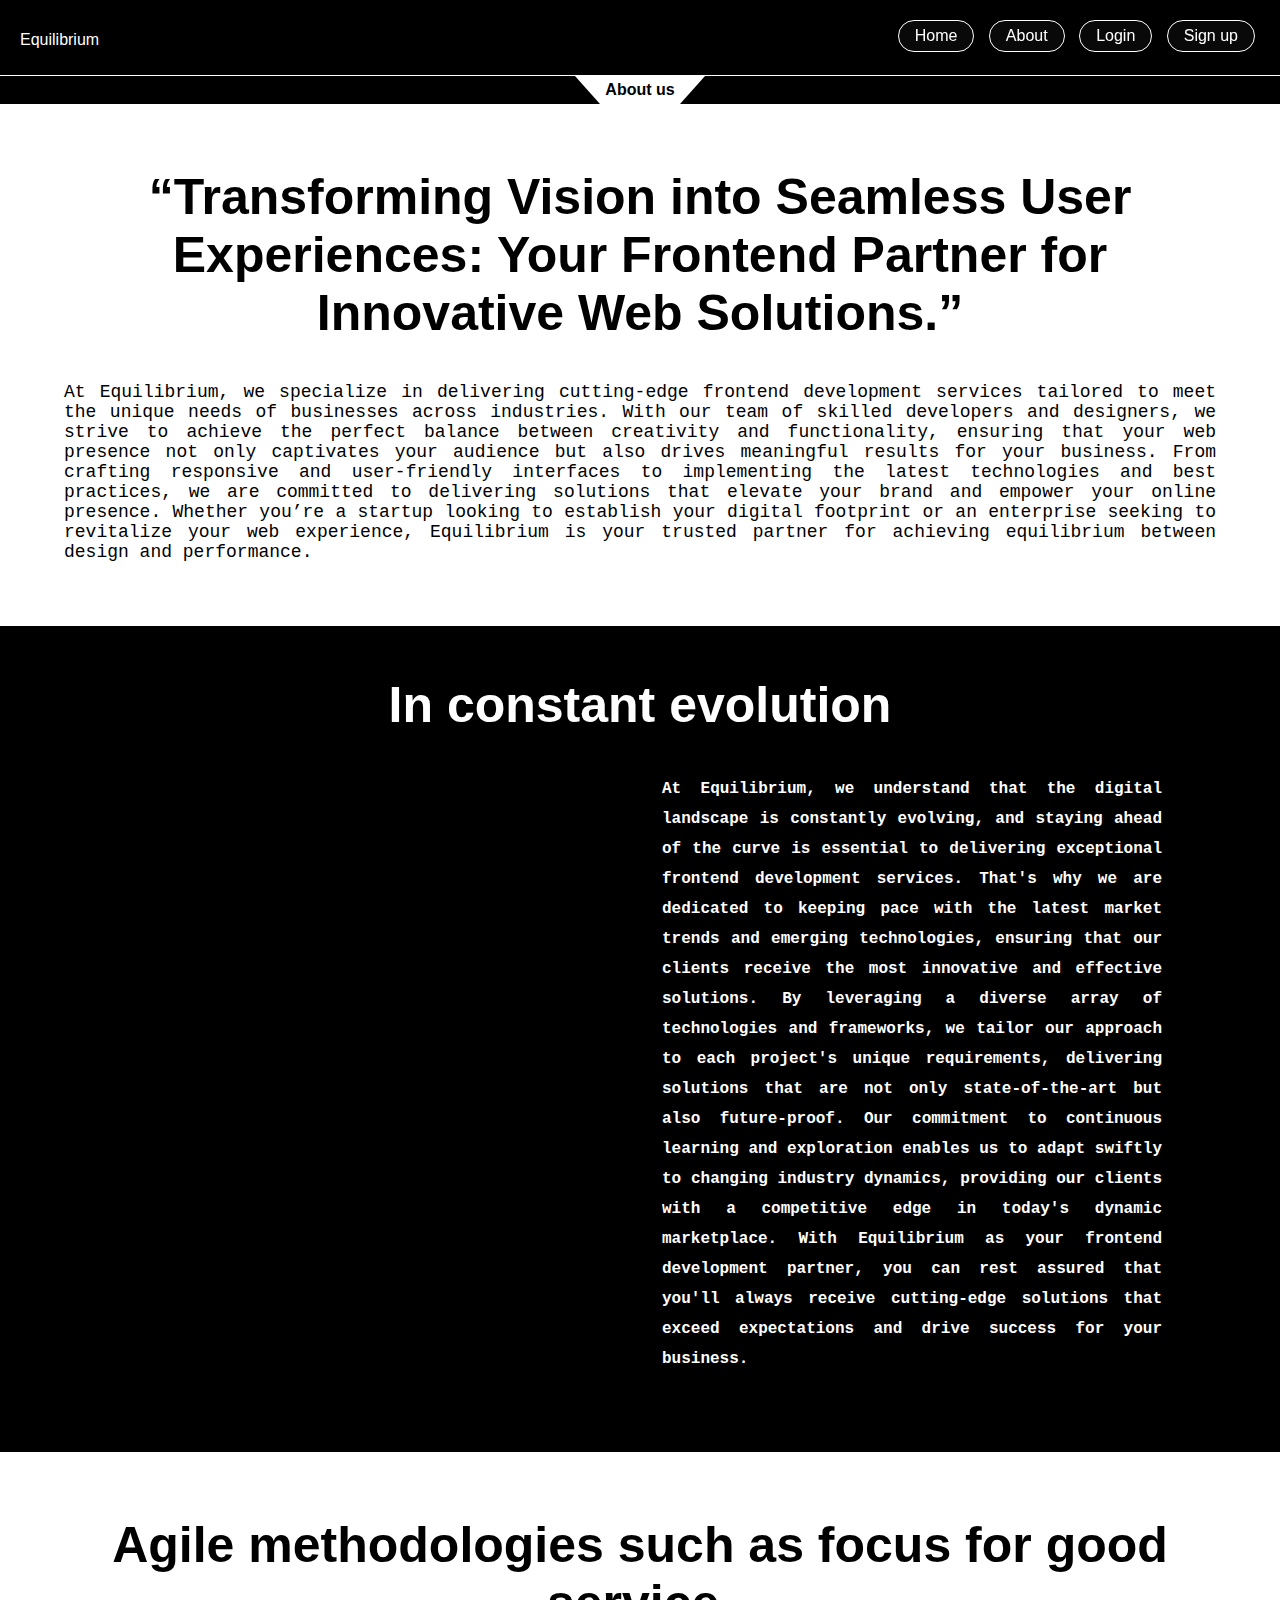
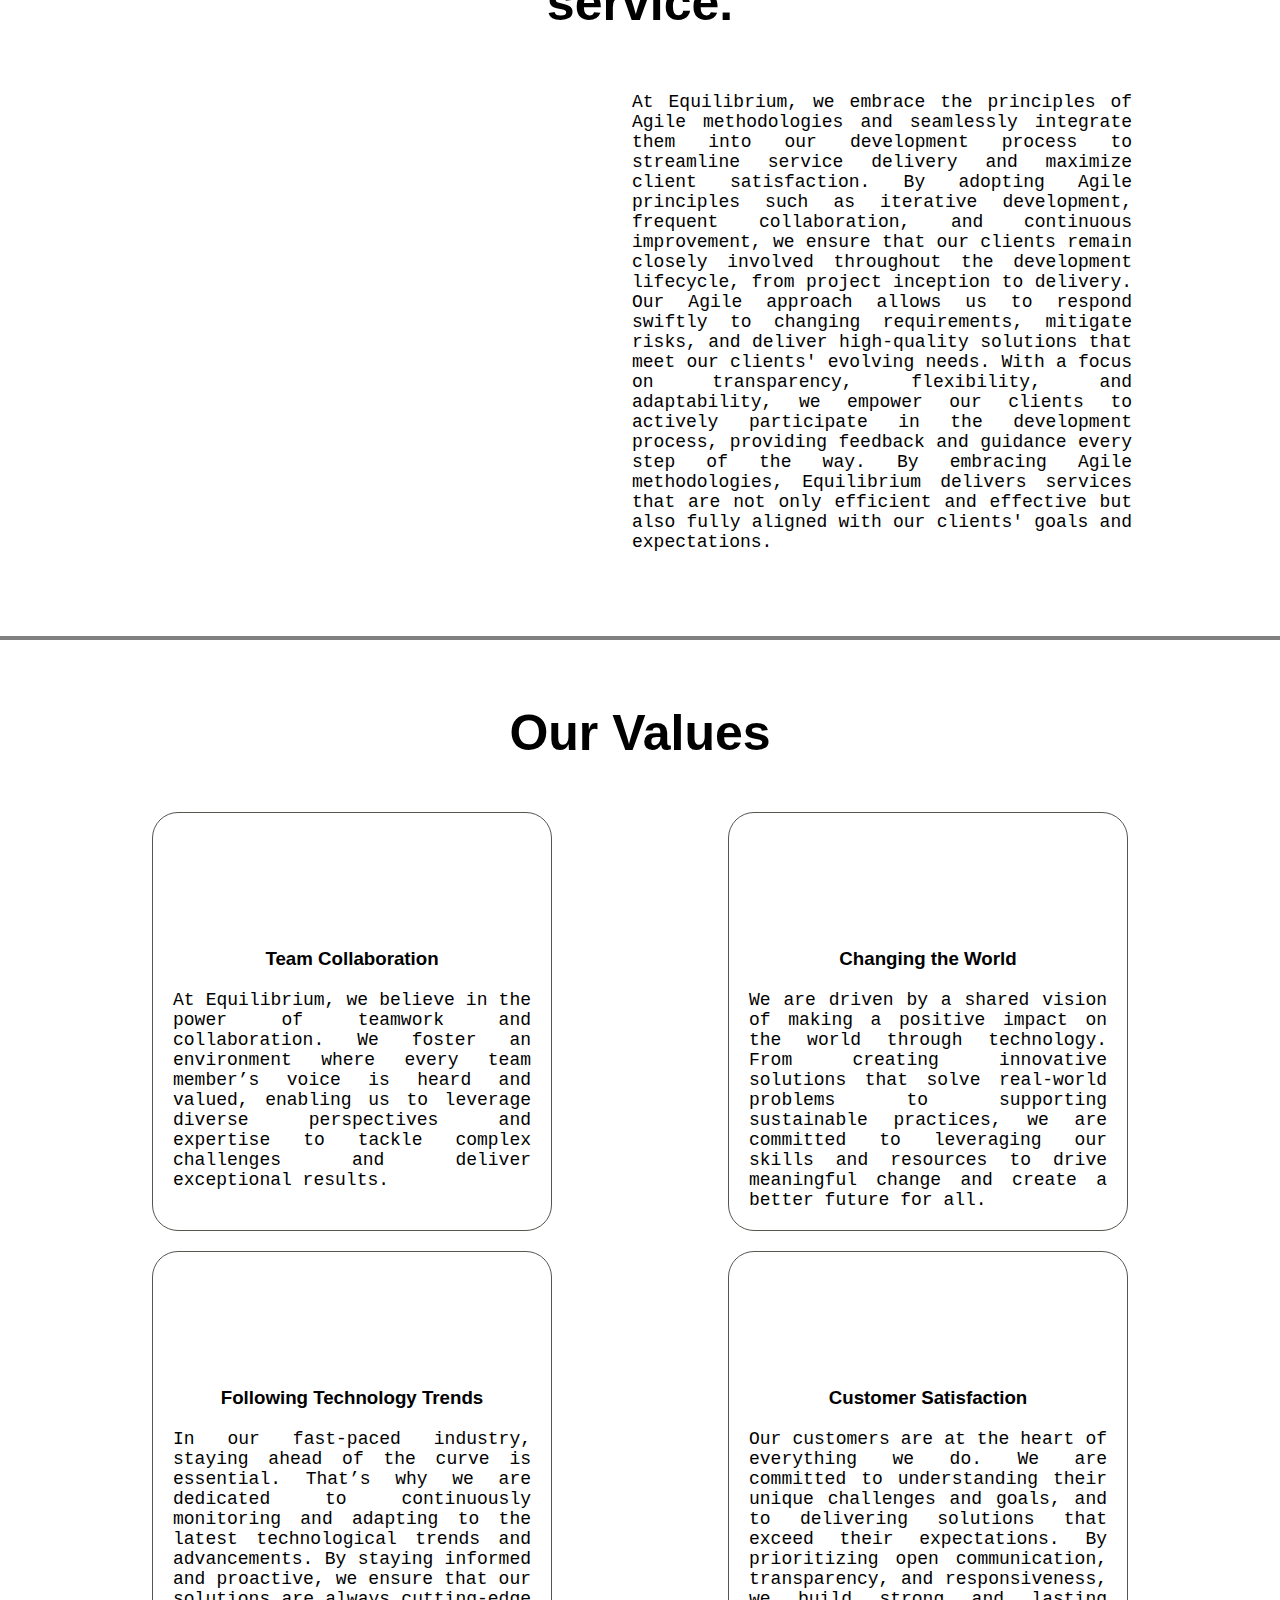
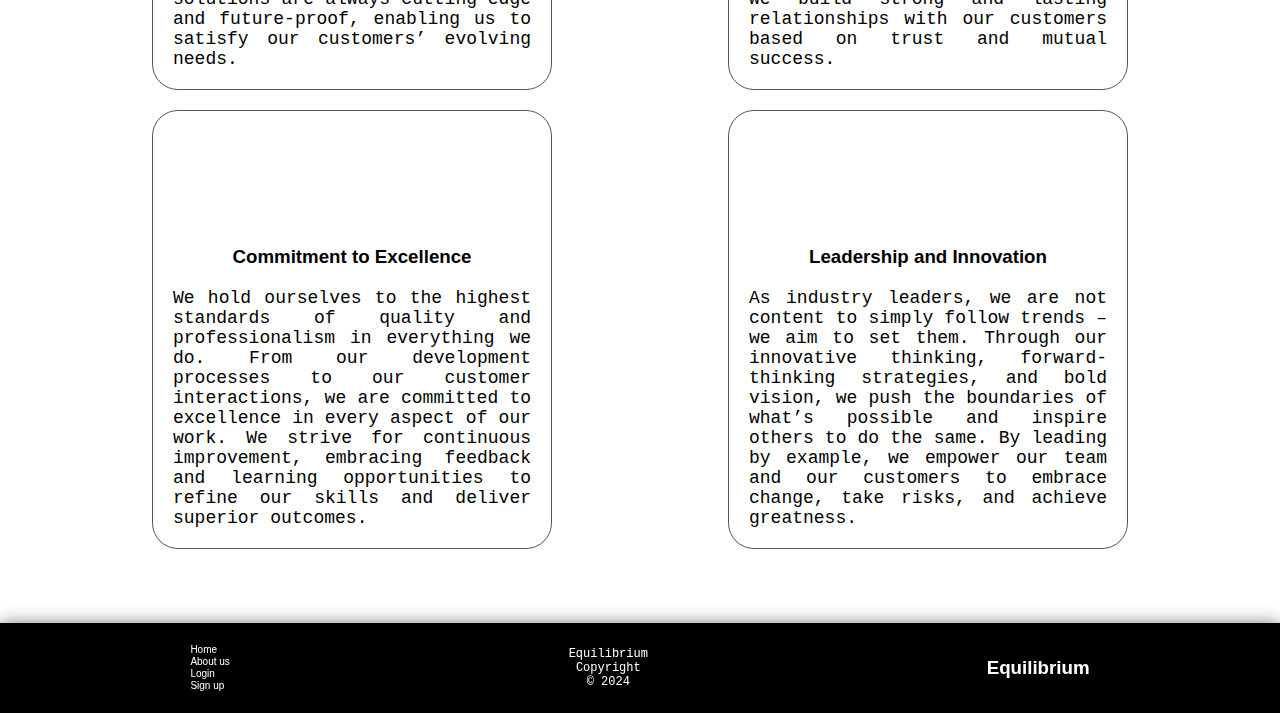
<file: about.html>
<!DOCTYPE html>
<html lang="en">
  <head>
    <meta charset="UTF-8" />
    <meta name="viewport" content="width=device-width, initial-scale=1.0" />
    <link rel="stylesheet" href="style/style.css" />
    <link
      rel="stylesheet"
      href="https://cdnjs.cloudflare.com/ajax/libs/font-awesome/6.5.1/css/all.min.css"
      integrity="sha512-DTOQO9RWCH3ppGqcWaEA1BIZOC6xxalwEsw9c2QQeAIftl+Vegovlnee1c9QX4TctnWMn13TZye+giMm8e2LwA=="
      crossorigin="anonymous"
      referrerpolicy="no-referrer"
    />

    <title>Document</title>
  </head>
  <body>
    <header class="h-ab">
      <nav class="nav-1">
        <input type="checkbox" id="check" />
        <label for="check" class="checkbtn">
          <i class="fa-solid fa-bars"></i>
        </label>

        <label class="logo">Equilibrium</label>

        <ul>
          <li><a href="index.html">Home</a></li>
          <li><a href="about.html">About</a></li>

          <li><a href="log-in.html">Login</a></li>
          <li><a href="sign-up.html">Sign up</a></li>
        </ul>
      </nav>

      <nav class="location-in-website">
        <div class="triangle-left"></div>
        <div class="location-indice"><h4>About us</h4></div>
        <div class="triangle-right"></div>
      </nav>
    </header>
    <main>
      <div class="margin-about slice-sec-a">
        <h1>
          “Transforming Vision into Seamless User Experiences: Your Frontend
          Partner for Innovative Web Solutions.”
        </h1>
        <p>
          At Equilibrium, we specialize in delivering cutting-edge frontend
          development services tailored to meet the unique needs of businesses
          across industries. With our team of skilled developers and designers,
          we strive to achieve the perfect balance between creativity and
          functionality, ensuring that your web presence not only captivates
          your audience but also drives meaningful results for your business.
          From crafting responsive and user-friendly interfaces to implementing
          the latest technologies and best practices, we are committed to
          delivering solutions that elevate your brand and empower your online
          presence. Whether you’re a startup looking to establish your digital
          footprint or an enterprise seeking to revitalize your web experience,
          Equilibrium is your trusted partner for achieving equilibrium between
          design and performance.
        </p>
      </div>
      <section class="margin-about slice-sec-b">
        <h1>In constant evolution</h1>
        <div class="evolution-box">
          <div class="three-cards">
            <iframe
              class="moving-cards"
              src="https://my.spline.design/chips-539606ab9c3d43365a8118561b4d5ebf/"
              frameborder="0"
            ></iframe>
          </div>
          <div>
            <p class="evo-p">
              At Equilibrium, we understand that the digital landscape is
              constantly evolving, and staying ahead of the curve is essential
              to delivering exceptional frontend development services. That's
              why we are dedicated to keeping pace with the latest market trends
              and emerging technologies, ensuring that our clients receive the
              most innovative and effective solutions. By leveraging a diverse
              array of technologies and frameworks, we tailor our approach to
              each project's unique requirements, delivering solutions that are
              not only state-of-the-art but also future-proof. Our commitment to
              continuous learning and exploration enables us to adapt swiftly to
              changing industry dynamics, providing our clients with a
              competitive edge in today's dynamic marketplace. With Equilibrium
              as your frontend development partner, you can rest assured that
              you'll always receive cutting-edge solutions that exceed
              expectations and drive success for your business.
            </p>
          </div>
        </div>
      </section>
      <section class="margin-about slice-sec-a">
        <h1>Agile methodologies such as focus for good service.</h1>
        <div class="agile-sec">
          <div class="agile-p">
            <p>
              At Equilibrium, we embrace the principles of Agile methodologies
              and seamlessly integrate them into our development process to
              streamline service delivery and maximize client satisfaction. By
              adopting Agile principles such as iterative development, frequent
              collaboration, and continuous improvement, we ensure that our
              clients remain closely involved throughout the development
              lifecycle, from project inception to delivery. Our Agile approach
              allows us to respond swiftly to changing requirements, mitigate
              risks, and deliver high-quality solutions that meet our clients'
              evolving needs. With a focus on transparency, flexibility, and
              adaptability, we empower our clients to actively participate in
              the development process, providing feedback and guidance every
              step of the way. By embracing Agile methodologies, Equilibrium
              delivers services that are not only efficient and effective but
              also fully aligned with our clients' goals and expectations.
            </p>
          </div>
          <div class="square">
            <iframe
              src="https://my.spline.design/glassorb-aaf1a3653ad16b6b78ddd2cc29e000ea/"
              frameborder="0"
            ></iframe>
          </div>
        </div>
      </section>
      <hr />
      <section class="margin-about slice-sec-a">
        <div><h1>Our Values</h1></div>
        <div class="values">
          <div class="value">
            <i class="fa-solid fa-people-group icon"></i>
            <h3>Team Collaboration</h3>
            <p>
              At Equilibrium, we believe in the power of teamwork and
              collaboration. We foster an environment where every team member’s
              voice is heard and valued, enabling us to leverage diverse
              perspectives and expertise to tackle complex challenges and
              deliver exceptional results.
            </p>
          </div>

          <div class="value">
            <i class="fa-solid fa-hands-holding-circle icon"></i>
            <h3>Changing the World</h3>
            <p>
              We are driven by a shared vision of making a positive impact on
              the world through technology. From creating innovative solutions
              that solve real-world problems to supporting sustainable
              practices, we are committed to leveraging our skills and resources
              to drive meaningful change and create a better future for all.
            </p>
          </div>

          <div class="value">
            <i class="fa-solid fa-microchip icon"></i>
            <h3>Following Technology Trends</h3>
            <p>
              In our fast-paced industry, staying ahead of the curve is
              essential. That’s why we are dedicated to continuously monitoring
              and adapting to the latest technological trends and advancements.
              By staying informed and proactive, we ensure that our solutions
              are always cutting-edge and future-proof, enabling us to satisfy
              our customers’ evolving needs.
            </p>
          </div>
          <div class="value">
            <i class="fa-regular fa-face-smile icon"></i>
            <h3>Customer Satisfaction</h3>
            <p>
              Our customers are at the heart of everything we do. We are
              committed to understanding their unique challenges and goals, and
              to delivering solutions that exceed their expectations. By
              prioritizing open communication, transparency, and responsiveness,
              we build strong and lasting relationships with our customers based
              on trust and mutual success.
            </p>
          </div>
          <div class="value">
            <i class="fa-solid fa-medal icon"></i>
            <h3>Commitment to Excellence</h3>
            <p>
              We hold ourselves to the highest standards of quality and
              professionalism in everything we do. From our development
              processes to our customer interactions, we are committed to
              excellence in every aspect of our work. We strive for continuous
              improvement, embracing feedback and learning opportunities to
              refine our skills and deliver superior outcomes.
            </p>
          </div>
          <div class="value">
            <i class="fa-brands fa-phoenix-framework icon"></i>
            <h3>Leadership and Innovation</h3>
            <p>
              As industry leaders, we are not content to simply follow trends –
              we aim to set them. Through our innovative thinking,
              forward-thinking strategies, and bold vision, we push the
              boundaries of what’s possible and inspire others to do the same.
              By leading by example, we empower our team and our customers to
              embrace change, take risks, and achieve greatness.
            </p>
          </div>
        </div>
      </section>
    </main>

    <footer class="f-ab">
      <div>
        <ul>
          <li><a href="index.html">Home</a></li>
          <li><a href="about.html">About us</a></li>

          <li><a href="log-in.html">Login</a></li>
          <li><a href="sign-up.html">Sign up</a></li>
        </ul>
      </div>

      <div class="copyright-box">
        <div><p>Equilibrium</p></div>
        <div><p>Copyright</p></div>
        <div><p>© 2024</p></div>
      </div>
      <div>
        <h3>Equilibrium</h3>
      </div>
    </footer>
  </body>
</html>
</file>
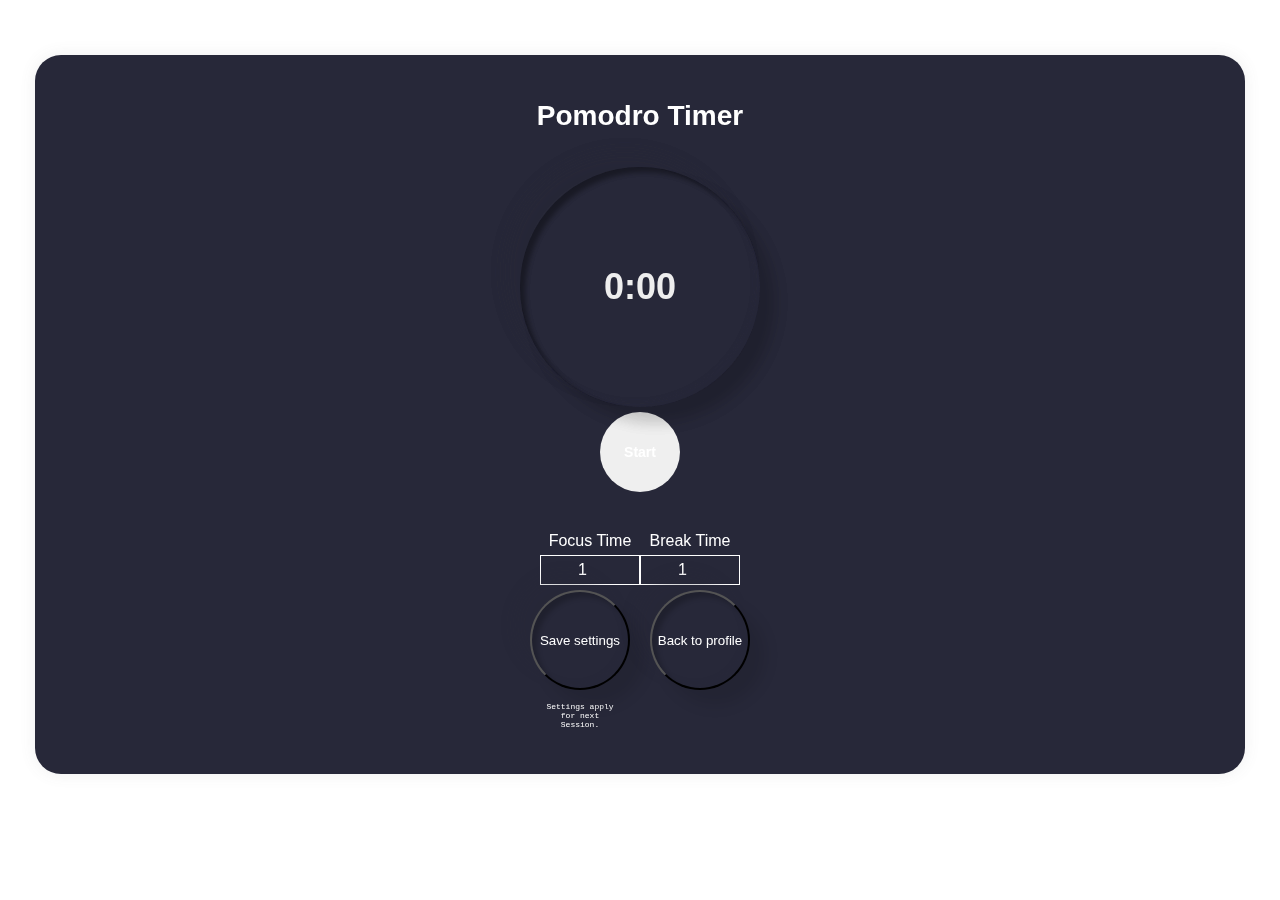
<file: pomodoro.html>
<!DOCTYPE html>
<html lang="en">
  <head>
    <meta charset="UTF-8" />
    <meta name="viewport" content="width=device-width, initial-scale=1.0" />
    <title></title>
    <link rel="stylesheet" href="style/style.css" />
  </head>

  <body class="body-pomodoro">
    <div id="wrapper-main">
      <h1>Pomodro Timer</h1>

      <figure class="clock">
        <div class="mins">0</div>
        <div>:</div>
        <div class="secs">00</div>
        <audio
          src="http://soundbible.com/mp3/service-bell_daniel_simion.mp3"
        ></audio>
        <svg class="progress-ring">
          <circle
            class="progress-ring__circle"
            stroke-width="8"
            fill="transparent"
            r="110"
            cx="120"
            cy="120"
          />
        </svg>
        <svg class="static-ring">
          <circle
            class="static-ring__circle"
            stroke-width="8"
            fill="transparent"
            r="110"
            cx="120"
            cy="120"
          />
        </svg>
      </figure>
      <div>
        <div class="three-button">
          <button class="reset"><i>⟲</i> Reset</button>
          <button class="start">Start</button>
          <button class="pause">Pause</button>
        </div>
      </div>

      <form class="form-pomodoro" action=".">
        <div class="inputs">
          <div class="box-focus">
            <label for="focusTime">Focus Time</label>
            <input type="number" value="1" id="focusTime" />
          </div>
          <div class="box-focus">
            <label for="breakTime">Break Time</label>
            <input type="number" value="1" id="breakTime" />
          </div>
        </div>
        <div class="btn-save-s">
          <div>
            <button class="btn-p-a" type="submit">Save settings</button>
            <p>Settings apply for next Session.</p>
          </div>
          <div>
            <button class="btn-p-a">
              <a class="btn-p-b" href="user.html">Back to profile</a>
            </button>
          </div>
        </div>
      </form>
      <div></div>

      <script src="settings.js"></script>
      <script src="timer.js"></script>
      <script src="progress.js"></script>
    </div>
  </body>
</html>
</file>
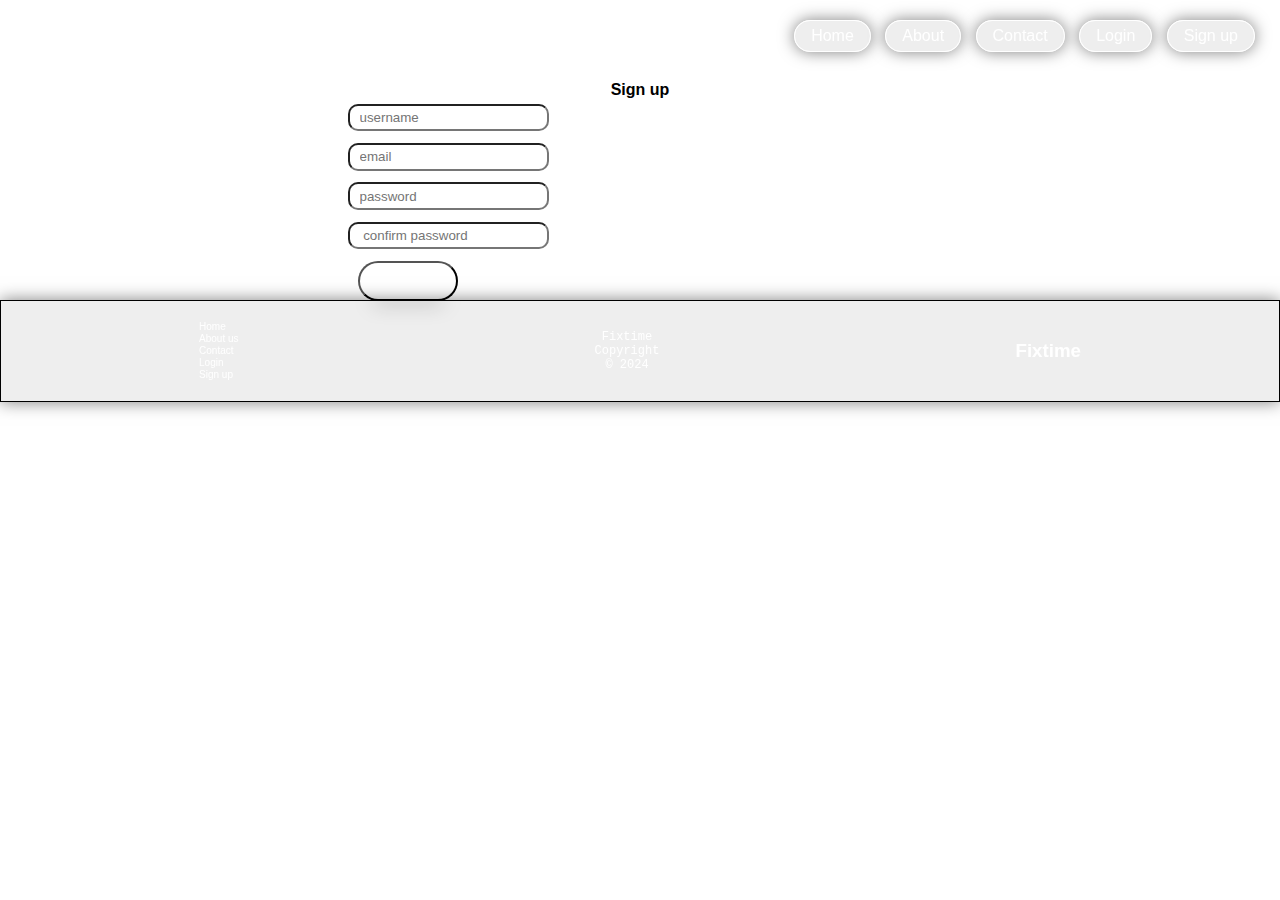
<file: signup.html>
<!DOCTYPE html>
<html lang="en">
  <head>
    <meta charset="UTF-8" />
    <meta name="viewport" content="width=device-width, initial-scale=1.0" />
    <link rel="stylesheet" href="style/style.css" />
    <link
      rel="stylesheet"
      href="https://cdnjs.cloudflare.com/ajax/libs/font-awesome/6.5.1/css/all.min.css"
      integrity="sha512-DTOQO9RWCH3ppGqcWaEA1BIZOC6xxalwEsw9c2QQeAIftl+Vegovlnee1c9QX4TctnWMn13TZye+giMm8e2LwA=="
      crossorigin="anonymous"
      referrerpolicy="no-referrer"
    />
    <title>Document</title>
  </head>
  <body>
    <header>
      <nav class="nav-1">
        <input type="checkbox" id="check" />
        <label for="check" class="checkbtn">
          <i class="fa-solid fa-bars"></i>
        </label>
        <label class="logo">FixTime</label>

        <ul>
          <li><a href="index.html">Home</a></li>
          <li><a href="about.html">About</a></li>
          <li><a href="contact.html">Contact</a></li>
          <li><a href="login.html">Login</a></li>
          <li><a href="signup.html">Sign up</a></li>
        </ul>
      </nav>

      <nav class="location-in-website">
        <div class="triangle-left"></div>
        <div class="location-indice"><h4>Sign up</h4></div>
        <div class="triangle-right"></div>
      </nav>
    </header>

    <main>
      <form class="input-container">
        <div class="login-box">
          <div class="section">
            <input type="text" id="username-signup" placeholder="username" />
            <p>ok</p>
          </div>
          <div class="section">
            <input type="text" id="email-signup" placeholder="email" />

            <p>ok</p>
          </div>
          <div class="section">
            <input
              type="password"
              id="password-signup"
              placeholder="password"
            />

            <p>ok</p>
          </div>
          <div class="section">
            <input
              type="password"
              id="repassword-signup"
              placeholder=" confirm password"
            />

            <p>ok</p>
          </div>

          <input type="submit" value="sign up" id="signup-btn" />
        </div>
      </form>
    </main>

    <footer>
      <div>
        <ul>
          <li><a href="index.html">Home</a></li>
          <li><a href="about.html">About us</a></li>
          <li><a href="contact.html">Contact</a></li>
          <li><a href="login.html">Login</a></li>
          <li><a href="signup.html">Sign up</a></li>
        </ul>
      </div>

      <div class="copyright-box">
        <div><p>Fixtime</p></div>
        <div><p>Copyright</p></div>
        <div><p>© 2024</p></div>
      </div>
      <div>
        <h3>Fixtime</h3>
      </div>
    </footer>
  </body>
</html>
</file>
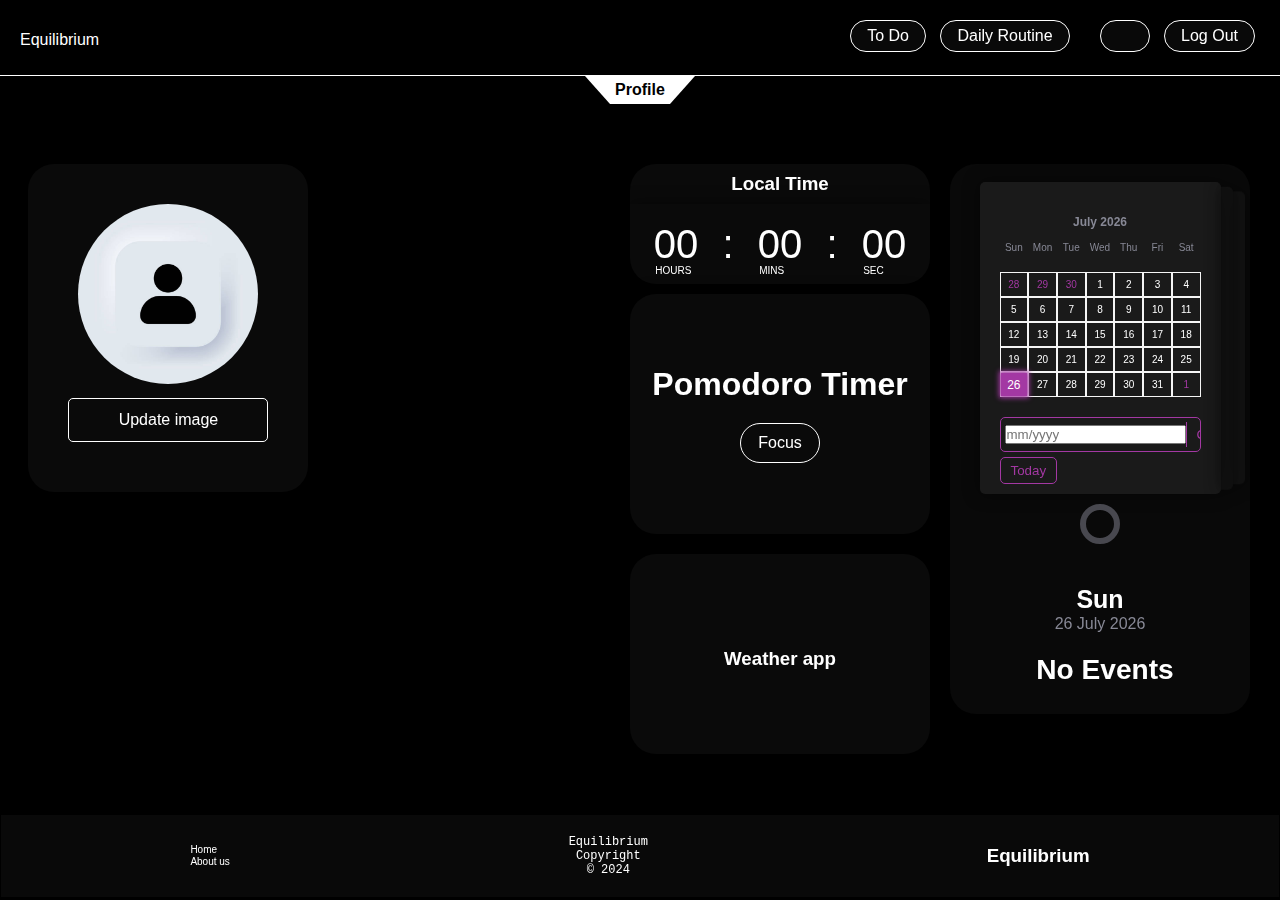
<file: user.html>
<!DOCTYPE html>
<html lang="en">
  <head>
    <meta charset="UTF-8" />
    <meta name="viewport" content="width=device-width, initial-scale=1.0" />
    <link rel="stylesheet" href="style/style.css" />
    <link
      rel="stylesheet"
      href="https://cdnjs.cloudflare.com/ajax/libs/font-awesome/6.5.1/css/all.min.css"
      integrity="sha512-DTOQO9RWCH3ppGqcWaEA1BIZOC6xxalwEsw9c2QQeAIftl+Vegovlnee1c9QX4TctnWMn13TZye+giMm8e2LwA=="
      crossorigin="anonymous"
      referrerpolicy="no-referrer"
    />
    <link rel="stylesheet" href="style/style.css" />
    <title>Document</title>
  </head>

  <body class="dooo oo">
    <div class="bgAnimation" id="bgAnimation">
      <div class="backgroundAmim"></div>
    </div>
    <header>
      <nav class="nav-1">
        <input type="checkbox" id="check" />
        <label for="check" class="checkbtn">
          <i class="fa-solid fa-bars"></i>
        </label>
        <label class="logo">Equilibrium</label>
        <!-- log out  div-->
        <ul class="log-out-div">
          <li class="user-name">
            <a href=""></a>
          </li>
          <li><a href="index.html" class="logOutBtn">Log Out</a></li>
        </ul>
        <!-- log out  div-->

        <ul>
          <!-- <li class="user-name"><a href=""></a></li> -->

          <li><a href="todo.html">To Do</a></li>
          <li><a href="daglig.html">Daily Routine</a></li>
          <!-- <li><a href="index.html">Log out</a></li> -->
        </ul>
      </nav>

      <nav class="location-in-website">
        <div class="triangle-left"></div>
        <div class="location-indice">
          <h4>Profile</h4>
        </div>
        <div class="triangle-right"></div>
      </nav>
    </header>

    <div class="first-section-profile">
      <main>
        <div class="profile-information">
          <div class="profile">
            <div class="card-profile">
              <h1 class="welcome-text"></h1>
              <img src="images/profile.jpeg" id="profile-pic" alt="" />
              <input
                type="file"
                accept="image/jpeg ,image/png, image/jpg"
                id="input-file"
              />
              <label for="input-file">Update image</label>
            </div>
          </div>
        </div>
      </main>

      <div class="user-section-1">
        <section class="w-t-box">
          <div class="clock-container">
            <div class="local-time">
              <h3>Local Time</h3>
            </div>
            <div class="clock">
              <span id="hrs">00</span>
              <span>:</span>
              <span id="min">00</span>
              <span>:</span>
              <span id="sec">00</span>
            </div>
          </div>

          <div class="go-to-pomodoro">
            <i class="fa-solid fa-stopwatch-20 clock-icon"></i>
            <h1>Pomodoro Timer</h1>
            <button class="pomodoro-link">
              <a href="pomodoro.html">Focus</a>
            </button>
          </div>
          <div class="app-weather">
            <a href="weather.html"
              ><i class="fa-solid fa-cloud-sun app-w-icon"></i
            ></a>

            <h3>Weather app</h3>
          </div>
        </section>
        <aside>
          <div class="container">
            <div class="left">
              <div class="calendar">
                <div class="month">
                  <i class="fa fa-angle-left prev"></i>
                  <div class="date"></div>
                  <i class="fa fa-angle-right next"></i>
                </div>
                <div class="weekdays">
                  <div>sun</div>
                  <div>mon</div>
                  <div>tue</div>
                  <div>wed</div>
                  <div>thu</div>
                  <div>fri</div>
                  <div>sat</div>
                </div>
                <div class="days">
                  <!-- 
            <div class="day pre-date">30</div>
            <div class="day pre-date">31</div>
            <div class="day">1</div>
            <div class="day">2</div>
            <div class="day">3</div>
            <div class="day">4</div>
            <div class="day">5</div>
            <div class="day">6</div>
            <div class="day">7</div>
            <div class="day">8</div>
            <div class="day event">8</div>
            <div class="day">9</div>
            <div class="day">10</div>
            <div class="day">11</div>
            <div class="day">12</div>
            <div class="day">13</div>
            <div class="day">14</div>
            <div class="day">15</div>
            <div class="day">16</div>
            <div class="day">17</div>
            <div class="day">18</div>
            <div class="day">19</div>
            <div class="day event active">20</div>
            <div class="day today">21</div>
            <div class="day">22</div>
            <div class="day">23</div>
            <div class="day">24</div>
            <div class="day event">25</div>
            <div class="day">26</div>
            <div class="day">27</div>
            <div class="day">28</div>
            <div class="day">29</div>
            <div class="day">30</div>
            <div class="day next-date">1</div>
            <div class="day next-date">2</div>
            <div class="day next-date">3</div>
            -->
                </div>
                <div class="goto-today">
                  <div class="goto">
                    <input
                      type="text"
                      placeholder="mm/yyyy"
                      class="date-input"
                    />
                    <button class="goto-btn">Go</button>
                  </div>
                  <button class="today-btn">Today</button>
                </div>
              </div>
            </div>
            <button class="add-event">
              <i class="fas fa-plus"></i>
            </button>
            <div class="right">
              <div class="today-date">
                <div class="event-day">wed</div>
                <div class="event-date">12th december 2022</div>
              </div>
              <div class="events"></div>
              <div class="add-event-wrapper">
                <div class="add-event-header">
                  <div class="title">Add Event</div>
                  <i class="fas fa-times close"></i>
                </div>
                <div class="add-event-body">
                  <div class="add-event-input">
                    <input
                      type="text"
                      placeholder="Event Name"
                      class="event-name"
                    />
                  </div>
                  <div class="add-event-input">
                    <input
                      type="time"
                      placeholder="Event Time From"
                      class="event-time-from"
                    />
                  </div>
                  <div class="add-event-input">
                    <input
                      type="time"
                      placeholder="Event Time To"
                      class="event-time-to"
                    />
                  </div>
                </div>
                <div class="add-event-footer">
                  <button class="add-event-btn">Add Event</button>
                </div>
              </div>
            </div>
          </div>
        </aside>
      </div>
    </div>

    <footer>
      <div>
        <ul>
          <li><a href="index.html">Home</a></li>
          <li><a href="about.html">About us</a></li>
        </ul>
      </div>

      <div class="copyright-box">
        <div>
          <p>Equilibrium</p>
        </div>
        <div>
          <p>Copyright</p>
        </div>
        <div>
          <p>© 2024</p>
        </div>
      </div>
      <div>
        <h3>Equilibrium</h3>
      </div>
    </footer>

    <script src="calendar.js"></script>
    <script src="profile.js"></script>
    <script src="clock.js"></script>
    <script src="main-script.js"></script>
    <script src="users-sida.js"></script>
    <script src="welcome.js"></script>
    <script src="animation.js"></script>
  </body>
</html>
</file>
<file: style/style.css>
@charset "UTF-8";
/*         Font-family                 */
/*          Background   Color           */
/*            Button     Color          */
/*            Text color                */
/*            Background                */
/*           Border-radius               */
/*         calendar color          */
/* backgrounf calendar */
@import url("https://fonts.googleapis.com/css2?family=Montserrat:ital,wght@0,300;0,500;1,900&display=swap");
@import url("https://fonts.googleapis.com/css2?family=Montserrat:ital,wght@1,900&display=swap");
* {
  font-family: "Pppins", sans-serif;
}

.user-section-1 {
  display: flex;
  flex-wrap: wrap;
  flex-direction: row;
  justify-content: end;
  margin-top: 60px;
  margin-bottom: 60px;
  margin-left: 30px;
  margin-right: 30px;
}

.container {
  position: relative;
  width: 300px;
  min-height: 550px;
  margin: 0 auto;
  padding: 5px;
  /*delete ffff*/
  color: rgb(255, 255, 255);
  display: flex;
  flex-direction: column;
  justify-content: center;
  align-items: center;
  border: 10px;
  border-radius: 26px;
  background: rgba(86, 86, 86, 0.1);
  box-shadow: 0px 0px 16px 0px rgba(0, 0, 0, 0.5);
  -webkit-backdrop-filter: blur(10px);
          backdrop-filter: blur(10px);
}
.container .left {
  width: 90%;
  padding: 10px;
}
.container .left .calendar {
  position: relative;
  width: 100%;
  height: 100%;
  display: flex;
  flex-direction: column;
  flex-wrap: wrap;
  justify-content: space-between;
  color: rgb(135, 136, 149);
  border-radius: 5px;
  background: rgba(98, 98, 101, 0.1);
  box-shadow: 0px 0px 16px 0px rgba(0, 0, 0, 0.5);
  -webkit-backdrop-filter: blur(10px);
          backdrop-filter: blur(10px);
}
.container .left .calendar::before, .container .left .calendar::after {
  content: "";
  position: absolute;
  top: 50%;
  left: 100%;
  width: 12px;
  height: 97%;
  border-radius: 0 5px 5px 0;
  transform: translateY(-50%);
  background: rgba(98, 98, 101, 0.1);
  box-shadow: 0px 0px 16px 0px rgba(0, 0, 0, 0.5);
  -webkit-backdrop-filter: blur(10px);
          backdrop-filter: blur(10px);
}
.container .left .calendar::before {
  height: 94%;
  left: calc(100% + 12px);
  background: rgba(98, 98, 101, 0.1);
  box-shadow: 0px 0px 16px 0px rgba(0, 0, 0, 0.5);
  -webkit-backdrop-filter: blur(10px);
          backdrop-filter: blur(10px);
}
.container .left .calendar .month {
  width: 100%;
  height: 40px;
  display: flex;
  align-items: center;
  justify-content: space-between;
  padding-top: 40px;
  padding-left: 60px;
  padding-right: 60px;
  font-size: 12px;
  font-weight: 800;
  text-transform: capitalize;
}
.container .left .calendar .month .prev, .container .left .calendar .month .next {
  cursor: pointer;
}
.prev .container .left .calendar .month:hover, .next .container .left .calendar .month:hover {
  color: rgb(163, 56, 163);
}
.container .left .calendar .weekdays {
  width: 100%;
  height: 50px;
  display: flex;
  align-items: center;
  justify-content: space-between;
  padding: 0 20px;
  font-size: 10px;
  font-weight: 400;
  text-transform: capitalize;
}
.container .left .calendar .weekdays div {
  width: 14.28%;
  height: 100%;
  display: flex;
  align-items: center;
  justify-content: center;
}
.container .left .calendar .days {
  width: 100%;
  display: flex;
  flex-wrap: wrap;
  justify-content: space-between;
  padding: 0 20px;
  font-size: 10px;
  font-weight: 500;
  margin-bottom: 20px;
}
.container .left .calendar .days .day {
  width: 14.28%;
  height: 25px;
  display: flex;
  align-items: center;
  justify-content: center;
  cursor: pointer;
  color: white;
  border: 1px solid rgb(245, 245, 245);
}
.container .left .calendar .days .day:not(.prev-date, .next-date):hover {
  color: white;
  background: rgb(163, 56, 163);
}
.container .left .calendar .days .prev-date, .container .left .calendar .days .next-date {
  color: rgb(163, 56, 163);
}
.container .left .calendar .days .active {
  position: relative;
  font-size: 1.2rem;
  color: white;
  background-color: rgb(163, 56, 163);
}
.container .left .calendar .days .active::before {
  content: "";
  position: absolute;
  top: 0;
  left: 0;
  width: 100%;
  height: 100%;
  box-shadow: 0 0 5px 2px rgb(163, 56, 163);
}
.container .left .calendar .days .today {
  font-size: 12px;
}
.container .left .calendar .days .event {
  position: relative;
}
.container .left .calendar .days .event::after {
  content: "";
  position: absolute;
  bottom: 10%;
  left: 50%;
  width: 50%;
  height: 2px;
  border-radius: 30px;
  transform: translateX(-50%);
  background-color: rgb(163, 56, 163);
}
.container .left .calendar .days .event:hover::after {
  background-color: rgb(38, 37, 37);
}
.container .left .calendar .days .active.event::after {
  background-color: white;
  bottom: 20%;
}
.container .left .calendar .days .active.event {
  padding-bottom: 10px;
}
.container .left .calendar .goto-today {
  width: 100%;
  gap: 5px;
  padding: 0 20px;
  padding-bottom: 10px;
  color: rgb(163, 56, 163);
  font-size: 12px;
}
.container .left .calendar .goto-today .goto {
  display: flex;
  align-items: center;
  border-radius: 5px;
  overflow: hidden;
  border: 1px solid rgb(163, 56, 163);
  border-radius: 5px;
  margin-bottom: 5px;
  padding: 4px;
}
.container .left .calendar .goto-today .goto button {
  border: none;
  border-left: 1px solid rgb(163, 56, 163);
  border-radius: 0;
}
.container .left .calendar .goto-today button {
  padding: 5px 10px;
  border: 1px solid rgb(163, 56, 163);
  border-radius: 5px;
  background-color: transparent;
  cursor: pointer;
  color: rgb(163, 56, 163);
}
.container .left .calendar .goto-today button:hover {
  color: rgb(38, 37, 37);
  background-color: rgb(163, 56, 163);
}

.container .right {
  position: relative;
  min-height: 100%;
  padding: 20px 0;
}

.right .today-date {
  min-width: 300px;
  height: 50px;
  display: flex;
  flex-direction: column;
  align-items: center;
  justify-content: space-evenly;
  padding: 0 40px;
  margin-top: 20px;
  margin-bottom: 20px;
  text-transform: capitalize;
}

.right .today-date .event-day {
  font-size: 25px;
  font-weight: 600;
}

.right .today-date .event-date {
  font-size: 14;
  font-weight: 400;
  color: rgb(135, 136, 149);
}

.events {
  width: 100%;
  height: 100%;
  overflow-x: hidden;
  overflow-y: auto;
  display: flex;
  flex-direction: column;
  padding-left: 10px;
  border-radius: 26px;
}

.events .event {
  position: relative;
  width: 95%;
  min-height: 70px;
  display: flex;
  justify-content: center;
  flex-direction: column;
  gap: 5px;
  padding: 0 10px;
  padding-left: 50px;
  color: rgb(38, 37, 37);
  background: linear-gradient(90deg, rgb(0, 0, 0), transparent);
  cursor: pointer;
}

/* even event */
.events .event:nth-child(even) {
  background: transparent;
}

.events .event:hover {
  background: linear-gradient(90deg, rgb(163, 56, 163), transparent);
}

.events .event .title {
  display: flex;
  align-items: center;
  pointer-events: none;
}

.events .event .title .event-title {
  font-size: 1rem;
  font-weight: 400;
  margin-left: 20px;
}

.events .event i {
  color: rgb(163, 56, 163);
  font-size: 0.5rem;
}

.events .event:hover i {
  color: rgb(38, 37, 37);
}

.events .event .event-time {
  font-size: 0.8rem;
  font-weight: 400;
  color: rgb(135, 136, 149);
  margin-left: 15px;
  pointer-events: none;
}

.events .event:hover .event-time {
  color: rgb(38, 37, 37);
}

/* add tick in event after */
.events .event::after {
  content: "✓";
  position: absolute;
  top: 50%;
  right: 0;
  font-size: 3rem;
  line-height: 1;
  display: none;
  align-items: center;
  justify-content: center;
  opacity: 0.3;
  color: rgb(163, 56, 163);
  transform: translateY(-50%);
}

.events .event:hover::after {
  display: flex;
}

.add-event {
  bottom: 30px;
  right: 30px;
  width: 40px;
  height: 40px;
  display: flex;
  align-items: center;
  justify-content: center;
  font-size: 1rem;
  color: rgb(135, 136, 149);
  border: 6px solid rgb(135, 136, 149);
  opacity: 0.5;
  border-radius: 50%;
  background-color: transparent;
  cursor: pointer;
  z-index: 1;
}

.add-event:hover {
  opacity: 1;
}

.add-event i {
  pointer-events: none;
}

.events .no-event {
  width: 100%;
  height: 100%;
  display: flex;
  align-items: center;
  justify-content: center;
  font-size: 1.5rem;
  font-weight: 500;
  color: rgb(135, 136, 149);
}

.add-event-wrapper {
  position: absolute;
  bottom: 100px;
  left: 50%;
  width: 90%;
  max-height: 0;
  overflow: hidden;
  border-radius: 5px;
  background-color: rgb(38, 37, 37);
  transform: translateX(-50%);
  transition: max-height 0.5s ease;
}

.add-event-wrapper.active {
  max-height: 300px;
}

.add-event-header {
  width: 100%;
  height: 50px;
  display: flex;
  align-items: center;
  justify-content: space-between;
  padding: 0 20px;
  color: white;
  border-bottom: 1px solid #f5f5f5;
}

.add-event-header .close {
  font-size: 1.5rem;
  cursor: pointer;
}

.add-event-header .close:hover {
  color: rgb(163, 56, 163);
}

.add-event-header .title {
  font-size: 1.2rem;
  font-weight: 500;
}

.add-event-body {
  width: 100%;
  height: 100%;
  display: flex;
  flex-direction: column;
  gap: 5px;
  padding: 20px;
}

.add-event-body .add-event-input {
  width: 100%;
  height: 40px;
  display: flex;
  align-items: center;
  justify-content: space-between;
  gap: 10px;
}

.add-event-body .add-event-input input {
  width: 100%;
  height: 100%;
  outline: none;
  border: none;
  padding: 0 10px;
  font-size: 1rem;
  font-weight: 400;
  color: black;
}

.add-event-body .add-event-input input::-moz-placeholder {
  color: #a5a5a5;
}

.add-event-body .add-event-input input::placeholder {
  color: #a5a5a5;
}

.add-event-body .add-event-input input:focus {
  border-bottom: 1px solid rgb(163, 56, 163);
}

.add-event-body .add-event-input input:focus::-moz-placeholder {
  color: rgb(163, 56, 163);
}

.add-event-body .add-event-input input:focus::placeholder {
  color: rgb(163, 56, 163);
}

.add-event-footer {
  display: flex;
  align-items: center;
  justify-content: center;
  padding: 20px;
}

.add-event-footer .add-event-btn {
  height: 40px;
  font-size: 1rem;
  font-weight: 500;
  outline: none;
  border: none;
  color: white;
  background-color: rgb(163, 56, 163);
  border-radius: 5px;
  cursor: pointer;
  padding: 5px 10px;
  border: 1px solid rgb(163, 56, 163);
}

.add-event-footer .add-event-btn:hover {
  background-color: transparent;
  color: rgb(163, 56, 163);
}

/* media queries */
@media screen and (max-width: 500px) {
  body {
    align-items: flex-start;
    justify-content: flex-start;
  }
  .container {
    min-height: 100vh;
    flex-direction: column;
    border-radius: 0;
  }
  .container .left {
    width: 100%;
    height: 100%;
    padding: 20px 0;
  }
  .container .right {
    width: 100%;
    height: 100%;
    padding: 20px 0;
  }
  .calendar::before,
  .calendar::after {
    top: 100%;
    left: 50%;
    width: 97%;
    height: 12px;
    border-radius: 0 0 5px 5px;
    transform: translateX(-50%);
  }
  .calendar::before {
    width: 94%;
    top: calc(100% + 12px);
  }
  .events {
    padding-bottom: 340px;
  }
  .add-event-wrapper {
    bottom: 100px;
  }
}
@media screen and (max-width: 400px) {
  .calendar .month {
    height: 75px;
  }
  .calendar .weekdays {
    height: 50px;
  }
  .calendar .days .day {
    height: 40px;
    font-size: 0.8rem;
  }
  .calendar .days .day.active,
  .calendar .days .day.today {
    font-size: 1rem;
  }
  .right .today-date {
    padding: 20px;
  }
}
:root {
  --clock-element-width-height: 240px;
}

*,
*::before,
*::after {
  padding: 0;
  margin: 0;
  box-sizing: border-box;
}

.body-pomodoro {
  padding: 35px;
  color: #eee;
  font-family: "Montserrat", sans-serif;
}

#wrapper-main {
  width: 100%;
  margin: 20px auto 50px;
  padding: 45px 60px;
  border-radius: 26px;
  /*border: solid 2px yellowgreen;*/
  /*background: rgba(38, 38, 38, 0.6);*/
  background: rgb(39, 40, 57);
  box-shadow: 0px 0px 16px 0px rgba(98, 98, 101, 0.1);
  -webkit-backdrop-filter: blur(10px);
          backdrop-filter: blur(10px);
}
#wrapper-main h1 {
  margin: 0 0 35px;
  font-weight: 900;
  font-size: 28px;
  text-align: center;
  /*border: #ff0000 solid 2px;*/
}
#wrapper-main .clock {
  padding: 3px;
  display: flex;
  position: relative;
  justify-content: center;
  align-items: center;
  font-weight: bold;
  height: var(--clock-element-width-height);
  font-size: 36px;
  /*border: 2px solid orangered;*/
}
#wrapper-main .clock svg {
  width: var(--clock-element-width-height);
  height: var(--clock-element-width-height);
  /*border: solid 2px turquoise;*/
  background: transparent;
  box-shadow: -15px -15px 15px rgba(39, 40, 57, 0.2), 15px 15px 15px rgba(0, 0, 0, 0.1), inset -5px -5px 5px rgba(39, 40, 57, 0.1), inset 5px 5px 5px rgba(0, 0, 0, 0.2);
  border-radius: 238px;
}
#wrapper-main .clock svg .static-ring__circle {
  stroke: rgba(250, 199, 199, 0);
}
#wrapper-main .clock .progress-ring,
#wrapper-main .clock .static-ring {
  position: absolute;
  top: 50%;
  left: 50%;
  transform: translate(-50%, -50%);
}
#wrapper-main .clock .progress-ring .progress-ring__circle {
  transition: 0s;
  transform: rotate(-90deg);
  transform-origin: 50% 50%;
  stroke: #15f4ee;
}

p .session {
  font-weight: 800;
  font-size: 16px;
  color: white;
}

.pomodoro-link {
  font-style: normal;
  font-weight: 400;
  font-size: 16px;
  top: 1px;
  width: 80px;
  height: 40px;
  text-align: center;
  border-radius: 26px;
  display: flex;
  align-items: center;
  justify-content: center;
}
.pomodoro-link:hover {
  background: violet;
}
.pomodoro-link a {
  color: white;
}

.reset {
  /*position: absolute;*/
  bottom: 55px;
  transform: scale(0);
  font-size: 14px;
  font-weight: 400;
  padding: 0;
  margin: 0;
  line-height: 20px;
}

.pause {
  transform: scale(0);
}

.btn-group {
  display: flex;
  justify-content: space-between;
  align-items: center;
  /*position: relative;*/
}

.three-button {
  display: flex;
  justify-content: space-between;
  align-items: center;
}

.reset, .pause, .start, .sumit {
  margin: 5px;
  padding: 10px 16px;
  border: none;
  transition: 0.1s ease-in-out;
  width: 80px;
  height: 80px;
  border-radius: 80px;
  font-size: 14px;
  font-weight: 600;
  color: white;
  line-height: 21px;
  /*border: solid yellow 2px;*/
  /*
      background: transparent;
      box-shadow: -15px -15px 15px rgb(39, 40, 57, 0.2),
                   15px 15px 15px rgba(0, 0, 0, 0.1),
                  inset -5px -5px 5px rgb(39, 40, 57, 0.1),
                  inset 5px 5px 5px rgba(0, 0, 0, 0.2)
                   ;
      backdrop-filter: blur(10px);*/
}

.form-pomodoro {
  display: flex;
  flex-direction: column;
  padding: 0;
  max-width: 200px;
  margin: 35px auto 0px;
}
.form-pomodoro .inputs {
  display: flex;
  flex-direction: row;
  justify-content: center;
  align-items: center;
  text-align: center;
}
.form-pomodoro .inputs .box-focus {
  display: flex;
  flex-direction: column;
  text-align: center;
}
.form-pomodoro .inputs input {
  transition: 0.5s ease-in-out;
  font-size: 16px;
  padding: 5px;
  background: transparent;
  color: white;
  text-align: center;
  width: 100px;
  border: 1px solid white;
}
.form-pomodoro .inputs label {
  font-size: 16px;
  margin-bottom: 5px;
}
.form-pomodoro .btn-save-s {
  display: flex;
  flex-direction: row;
  justify-content: center;
  align-items: start;
}
.form-pomodoro .btn-save-s .btn-p-b {
  color: white;
}
.form-pomodoro .btn-save-s .btn-p-b:hover {
  background: rgb(26, 26, 50);
}
.form-pomodoro .btn-save-s .btn-p-a {
  width: 100px;
  height: 100px;
  border-radius: 100px;
  margin: 5px 10px;
  color: white;
  background: transparent;
  box-shadow: -15px -15px 15px rgba(39, 40, 57, 0.2), 15px 15px 15px rgba(0, 0, 0, 0.1), inset -5px -5px 5px rgba(39, 40, 57, 0.1), inset 5px 5px 5px rgba(0, 0, 0, 0.2);
  -webkit-backdrop-filter: blur(10px);
          backdrop-filter: blur(10px);
}
.form-pomodoro .btn-save-s .btn-p-a:hover {
  background: black;
}
.form-pomodoro .btn-save-s p {
  margin: 7px 20px 0px;
  font-size: 8px;
  color: rgb(255, 255, 255);
  text-align: center;
}

.danger {
  stroke: red;
  animation: pulse 0.9s ease-in-out infinite;
}

/*@keyframes pulse {
  0%,
  100% {
    transform: rotate(-90deg) scale(1);
  }
  50% {
    transform: rotate(-90deg) scale(1.05);
  }
  75% {
    transform: rotate(-90deg) scale(0.8);
  }
}*/
@media screen and (min-width: 768px) {
  body {
    display: grid;
    grid-template-areas: "head" "clock" "form" "btns";
  }
  .btn-group {
    grid-area: btns;
    justify-content: center;
  }
  .clock {
    grid-area: clock;
  }
  h1 {
    grid-area: head;
    align-self: center;
  }
  .form-pomodoro {
    align-self: center;
    justify-self: center;
    grid-area: form;
  }
}
.slice-sec-a {
  background: white;
  padding-left: 5%;
  padding-right: 5%;
  padding-bottom: 5%;
  padding-top: 5%;
}
.slice-sec-a p, .slice-sec-a h1 {
  color: black;
}
.slice-sec-a h1 {
  font-size: 50px;
  font-weight: 800;
  padding-bottom: 40px;
}
.slice-sec-a p {
  font-size: 18px;
}
.slice-sec-a .values {
  display: flex;
  flex-direction: row;
  flex-wrap: wrap;
  justify-content: space-around;
}
.slice-sec-a .values .value {
  width: 400px;
  border: 1px solid rgb(86, 86, 80);
  padding: 20px;
  text-align: center;
  border-radius: 26px;
  margin: 10px;
}
.slice-sec-a .values .value .icon {
  font-size: 100px;
  color: rgb(67, 56, 56);
  padding: 20px;
}
.slice-sec-a .values .value h3 {
  padding-bottom: 20px;
  color: black;
}
.slice-sec-a iframe {
  min-width: 400px;
  min-height: 500px;
  position: relative;
  border: 26px;
  margin-left: 30px;
  z-index: 0;
  border-radius: 26px;
  margin: 2%;
}

.slice-sec-b {
  background: black;
  padding-left: 5%;
  padding-right: 5%;
  padding-bottom: 5%;
  padding-top: 5%;
  line-height: 30px;
}
.slice-sec-b h1 {
  font-size: 50px;
  padding-bottom: 40px;
}
.slice-sec-b p {
  font-size: 16px;
  font-weight: 800;
}
.slice-sec-b iframe {
  width: 450px;
  height: 600px;
  position: sticky;
  border: 26px;
  margin-left: 30px;
  z-index: 0;
  margin: 2%;
}
.slice-sec-b .evolution-box {
  display: flex;
  flex-direction: row;
  flex-wrap: wrap;
  align-items: center;
  justify-content: space-evenly;
  text-align: center;
}
.slice-sec-b .evolution-box .evo-p {
  max-width: 500px;
}
.slice-sec-b .evolution-box .three-cards {
  padding-left: 40px;
}

hr {
  border: solid 2px;
}

.h-ab, .f-ab {
  background: black;
}

.agile-sec {
  display: flex;
  flex-direction: row-reverse;
  justify-content: space-evenly;
  align-items: center;
  flex-wrap: wrap;
}
.agile-sec .square {
  border-radius: 26px;
  max-height: 500px;
  max-width: 300x;
}
.agile-sec .agile-p {
  max-width: 500px;
}

.first-section-profile {
  display: flex;
  flex-direction: row;
  justify-content: space-between;
  align-items: start;
}

.profile-information {
  display: flex;
  flex-direction: column;
  align-items: center;
  justify-content: space-evenly;
}

.profile {
  display: flex;
  flex-direction: column;
  align-items: flex-start;
  justify-content: center;
  margin: 1%;
  margin-top: 60px;
  margin-left: 30px;
}
.profile .card-profile {
  max-width: 600px;
  padding: 40px;
  min-width: 250px;
  border-radius: 15px;
  text-align: center;
  background: rgba(98, 98, 101, 0.1);
  box-shadow: 0px 0px 16px 0px rgba(0, 0, 0, 0.5);
  -webkit-backdrop-filter: blur(10px);
          backdrop-filter: blur(10px);
  border-radius: 26px;
}
.profile .card-profile h1 {
  color: white;
  font-weight: 500;
}
.profile .card-profile p {
  text-align: center;
  padding-bottom: 10px;
}
.profile .card-profile img {
  width: 180px;
  height: 180px;
  border-radius: 180px;
}
.profile .card-profile label {
  display: block;
  width: 200px;
  background: transparent;
  border: 1px solid white;
  color: white;
  padding: 12px;
  margin: 10px auto;
  border-radius: 5px;
  cursor: pointer;
}
.profile .card-profile label:hover {
  background: green;
  border: none;
}
.profile .card-profile input {
  display: none;
}

.clock-container {
  transform: translate(-50, -50%);
  margin-bottom: 10px;
}
.clock-container .local-time {
  background: rgba(98, 98, 101, 0.1);
  box-shadow: 0px 0px 16px 0px rgba(0, 0, 0, 0.5);
  -webkit-backdrop-filter: blur(10px);
          backdrop-filter: blur(10px);
  width: 300px;
  height: 40px;
  border-top-left-radius: 26px;
  border-top-right-radius: 26px;
  display: flex;
  justify-content: center;
  align-items: center;
}
.clock-container .clock {
  width: 300px;
  height: 80px;
  border-bottom-left-radius: 26px;
  border-bottom-right-radius: 26px;
  background: rgba(253, 0, 255, 0.11);
  display: flex;
  justify-content: center;
  align-items: center;
  padding: 20px;
  background: rgba(98, 98, 101, 0.1);
  box-shadow: 0px 0px 16px 0px rgba(0, 0, 0, 0.5);
  -webkit-backdrop-filter: blur(10px);
          backdrop-filter: blur(10px);
}
.clock-container .clock span {
  color: white;
  font-size: 40px;
  width: 110px;
  display: inline-block;
  text-align: center;
  position: relative;
}
.clock-container .clock span:after {
  font-size: 10px;
  position: absolute;
  bottom: -10px;
  left: 10%;
  transform: translateY(-10%);
}

#hrs::after {
  content: "HOURS";
}

#min::after {
  content: "MINS";
}

#sec::after {
  content: "SEC";
}

:root {
  --clr-neon:rgb(0, 170, 255);
}

.loader {
  position: relative;
  width: 300px;
  height: 300px;
  transform-style: preserve-3d;
  transform: perspective(500px) rotateY(60deg);
  z-index: -5;
}
.loader span {
  position: absolute;
  display: block;
  border: var(--clr-neon) 1px solid;
  box-sizing: border-box;
  border-radius: 50%;
  z-index: -4;
  transform: translateZ(-100px);
  animation: animate 3s ease-in-out infinite;
  box-shadow: inset 0 0 0.5em var(--clr-neon), 0 0 0.5em var(--clr-neon);
}
.loader span:nth-child(1) {
  top: 5px;
  left: 5px;
  right: 5px;
  bottom: 5px;
  animation-delay: 1.4s;
}
.loader span:nth-child(2) {
  top: 10px;
  left: 10px;
  right: 10px;
  bottom: 10px;
  animation-delay: 1.3s;
}
.loader span:nth-child(3) {
  top: 20px;
  left: 20px;
  right: 20px;
  bottom: 20px;
  animation-delay: 1.2s;
}
.loader span:nth-child(4) {
  top: 30px;
  left: 30px;
  right: 30px;
  bottom: 30px;
  animation-delay: 1.1s;
}
.loader span:nth-child(5) {
  top: 40px;
  left: 40px;
  right: 40px;
  bottom: 40px;
  animation-delay: 1s;
}
.loader span:nth-child(6) {
  top: 50px;
  left: 50px;
  right: 50px;
  bottom: 50px;
  animation-delay: 0.9s;
}
.loader span:nth-child(7) {
  top: 60px;
  left: 60px;
  right: 60px;
  bottom: 60px;
  animation-delay: 0.8s;
}
.loader span:nth-child(8) {
  top: 70px;
  left: 70px;
  right: 70px;
  bottom: 70px;
  animation-delay: 0.7s;
}
.loader span:nth-child(9) {
  top: 80px;
  left: 80px;
  right: 80px;
  bottom: 80px;
  animation-delay: 0.6s;
}
.loader span:nth-child(10) {
  top: 90px;
  left: 90px;
  right: 90px;
  bottom: 90px;
  animation-delay: 0.5s;
}
.loader span:nth-child(11) {
  top: 100px;
  left: 100px;
  right: 100px;
  bottom: 100px;
  animation-delay: 0.4s;
}
.loader span:nth-child(12) {
  top: 110px;
  left: 110px;
  right: 110px;
  bottom: 110px;
  animation-delay: 0.3s;
}
.loader span:nth-child(13) {
  top: 120px;
  left: 120px;
  right: 120px;
  bottom: 120px;
  animation-delay: 0.2s;
}
.loader span:nth-child(14) {
  top: 130px;
  left: 130px;
  right: 130px;
  bottom: 130px;
  animation-delay: 0.1s;
}
.loader span:nth-child(15) {
  top: 140px;
  left: 140px;
  right: 140px;
  bottom: 140px;
  animation-delay: 0s;
}

@keyframes animate {
  0%, 100% {
    transform: translateZ(-100px);
  }
  50% {
    transform: translateZ(100px);
  }
}
.d-icons {
  color: white;
}

.filter-section {
  background-color: green;
  width: 30%;
  height: 50%;
}

.right-content {
  width: 60%;
  height: 100%;
  display: flex;
  flex-direction: column;
  justify-content: center;
  align-items: center;
  gap: 10px;
}

.top-content {
  background: rgba(255, 255, 255, 0.2);
  border-radius: 16px;
  box-shadow: 0 4px 30px rgba(0, 0, 0, 0.1);
  backdrop-filter: blur(5px);
  -webkit-backdrop-filter: blur(5px);
  width: 60%;
  display: flex;
  justify-content: center;
  align-items: center;
  gap: 20px;
}

.input-container span {
  margin: 3px;
  display: flex;
  align-items: center;
  gap: 30px;
}

.input-container span label {
  width: 30%;
  text-transform: capitalize;
}

.input-container span input {
  width: 60%;
  border-radius: 5px;
  -webkit-border-radius: 5px;
  -moz-border-radius: 5px;
  -ms-border-radius: 5px;
  -o-border-radius: 5px;
  height: 25px;
}

.status {
  height: 50px;
  width: 70%;
  display: flex;
  justify-content: space-between;
  align-items: center;
}

.categori {
  height: 25px;
  width: 70%;
  display: flex;
  justify-content: space-between;
  align-items: center;
}

.btns button {
  height: 30px;
  border-radius: 10px;
  -webkit-border-radius: 10px;
  -moz-border-radius: 10px;
  -ms-border-radius: 10px;
  -o-border-radius: 10px;
}

/* filter container */
.filter-menu {
  background: rgba(255, 255, 255, 0.2);
  border-radius: 16px;
  box-shadow: 0 4px 30px rgba(0, 0, 0, 0.1);
  backdrop-filter: blur(5px);
  -webkit-backdrop-filter: blur(5px);
  width: 25%;
  overflow: hidden;
}

.filter-menu ul li {
  list-style: none;
}

.filter-menu ul li .title {
  display: flex;
  justify-content: space-between;
  position: relative;
}

.filter-menu ul li .title i {
  position: absolute;
  right: 0;
}

.filter-menu ul li .title i.fa-circle-chevron-up {
  display: none;
}

.filter-menu ul li {
  border-bottom: 1px solid white;
  min-height: 40px;
}

.filter-menu ul li:not(:nth-child(1)) {
  width: 100%;
  padding: 10px;
}

.filter-menu ul li:nth-child(1) {
  display: flex;
  justify-content: center;
  align-items: center;
}

.input-section {
  display: flex;
  flex-direction: column;
  opacity: 0;
  height: 0px;
}

.input-section.show {
  opacity: 1;
  height: auto;
  transition: opacity 1s ease-in-out;
  -webkit-transition: opacity 1s ease-in-out;
  -moz-transition: opacity 1s ease-in-out;
  -ms-transition: opacity 1s ease-in-out;
  -o-transition: opacity 1s ease-in-out;
}

/* end of filter container */
/* todo list */
.todo-container {
  width: 100%;
  display: flex;
  justify-content: center;
  align-items: flex-start;
  padding: 10px;
  gap: 10px;
}

.main-todo {
  background-image: url(todo-bg.jpeg);
  background-position: center;
  background-repeat: no-repeat;
  background-size: cover;
  width: 100%;
  min-height: 100dvh;
  display: flex;
  flex-direction: column;
  align-items: center;
}

.box {
  display: flex;
  flex-direction: column-reverse;
}

/* .list-section {
    width: 100%;
    height: 100%;
    display: flex;
    flex-direction: column;
    align-items: center;
} */
.todolist {
  width: 90%;
  display: flex;
  justify-content: space-around;
  align-items: center;
  padding: 10px;
  margin: 5px;
}

.todo-content {
  width: 70%;
}

.button {
  width: 30%;
  display: flex;
}

.todolist p {
  text-transform: capitalize;
}

.main-todo .right-content {
  position: absolute;
  top: 0px;
  width: 100%;
  background-color: rgba(24, 24, 24, 0.646);
  opacity: 0;
  transition: opacity 0.3s ease-in-out;
  -webkit-transition: opacity 0.3s ease-in-out;
  -moz-transition: opacity 0.3s ease-in-out;
  -ms-transition: opacity 0.3s ease-in-out;
  -o-transition: opacity 0.3s ease-in-out;
  z-index: -1;
  min-height: 800px;
}

.right-content.active {
  z-index: 1;
  opacity: 1;
}

.right-content.close {
  z-index: -1;
  opacity: 0;
}

.main-todo .right-content .top-content {
  width: 50%;
  border-radius: 10px;
  height: 500px;
  -webkit-border-radius: 10px;
  -moz-border-radius: 10px;
  -ms-border-radius: 10px;
  -o-border-radius: 10px;
  display: flex;
  flex-direction: column;
  justify-content: space-evenly;
  align-items: center;
  position: relative;
  padding: 20px 0px;
}

.main-todo .right-content .top-content .input-container {
  padding: 5px;
  height: 100%;
  display: flex;
  flex-direction: column;
  justify-content: center;
  gap: 20px;
  width: 90%;
  height: 60%;
}

.main-todo .right-content .top-content .input-container span {
  width: 70%;
}

.main-todo .right-content .top-content .input-container input {
  width: 80%;
  height: 30px;
  padding: 0 20px;
  border-radius: 10px;
  -webkit-border-radius: 10px;
  -moz-border-radius: 10px;
  -ms-border-radius: 10px;
  -o-border-radius: 10px;
}

.main-todo .right-content .top-content .input-container label {
  text-transform: capitalize;
  font-family: "Franklin Gothic Medium", "Arial Narrow", Arial, sans-serif;
  font-size: large;
  font-weight: 600;
}

.main-todo .right-content .top-content .btns {
  width: 90%;
  display: flex;
  flex-direction: row;
  align-items: center;
  justify-content: flex-end;
}

.main-todo .right-content .top-content .btns button {
  width: 20%;
  background: rgba(232, 231, 231, 0.2);
  -webkit-backdrop-filter: blur(10px);
          backdrop-filter: blur(10px);
  color: white;
}

.right-content .top-content .close-div,
.right-content .top-content .close-div2 {
  width: 40px;
  height: 40px;
  border-radius: 50%;
  -webkit-border-radius: 50%;
  -moz-border-radius: 50%;
  -ms-border-radius: 50%;
  -o-border-radius: 50%;
  display: flex;
  justify-content: center;
  align-items: center;
  position: absolute;
  top: 10px;
  right: 30px;
  color: white;
}

.right-content .top-content .close-div i,
.right-content .top-content .close-div2 i {
  font-size: 20px;
}

.right-content .top-content .close-div:hover,
.right-content .top-content .close-div2:hover {
  background-color: rgb(199, 199, 199);
}

.main-todo .status {
  width: 80%;
}

.main-todo .categori {
  width: 80%;
}

.main-todo .create-task {
  width: 150px;
  height: 50px;
  font-weight: 800px;
  font-size: 20px;
  color: white;
  border-radius: 26px;
  background: rgba(129, 129, 129, 0.2);
  -webkit-backdrop-filter: blur(10px);
          backdrop-filter: blur(10px);
  border: none;
}
.main-todo .create-task:hover {
  color: white;
  background: green;
}

/* table style */
.main-todo .table {
  width: 100%;
  min-height: 50px;
  width: 100%;
}

.main-todo .table tr {
  min-height: 30px;
  display: flex;
}

.main-todo .table th {
  width: 12.5%;
  padding: 5px;
  border: 1px solid white;
  min-height: 120px;
  overflow-wrap: normal;
  background: rgba(255, 255, 255, 0.2);
  box-shadow: 0 4px 30px rgba(0, 0, 0, 0.1);
  backdrop-filter: blur(5px);
  -webkit-backdrop-filter: blur(5px);
  display: flex;
  justify-content: center;
  align-items: center;
  color: white;
}

.main-todo .table th:nth-child(8) {
  display: flex;
  justify-content: center;
  align-items: center;
  flex-direction: column;
  gap: 10px;
}

.done {
  text-decoration: line-through;
}

#edit,
#delete,
#read {
  width: 70%;
  height: 40%;
  border-radius: 15px;
  -webkit-border-radius: 15px;
  -moz-border-radius: 15px;
  -ms-border-radius: 15px;
  -o-border-radius: 15px;
  outline: none;
  border-color: transparent;
}

#edit {
  background-color: rgb(1, 173, 1);
  color: rgb(21, 91, 21);
}

#delete {
  background-color: rgb(189, 37, 40);
  color: rgb(113, 0, 13);
}

#read {
  background-color: rgb(35, 39, 243);
  color: rgb(19, 123, 207);
}

.main-todo .creat-task-container {
  height: 100px;
  width: 100%;
  display: flex;
  justify-content: center;
  align-items: center;
}

.main-todo .warning-task {
  color: red;
  font-weight: 700;
  font-size: 1.3rem;
  opacity: 0;
  transition: opacity 0.2s ease-in-out;
  -webkit-transition: opacity 0.2s ease-in-out;
  -moz-transition: opacity 0.2s ease-in-out;
  -ms-transition: opacity 0.2s ease-in-out;
  -o-transition: opacity 0.2s ease-in-out;
}

.main-todo .warning-task.show {
  opacity: 1;
}

/*  */
@media (max-width: 820px) {
  .main-todo .table {
    width: 100%;
  }
  .main-todo .table tr {
    display: flex;
    align-items: flex-start;
    flex-wrap: wrap;
    width: 100%;
    margin-bottom: 5px;
  }
  .main-todo .table th {
    width: 20%;
    min-height: 120px;
    font-size: 0.8rem;
    color: white;
  }
  .main-todo .todo-container {
    justify-content: flex-start;
    flex-direction: column;
    align-items: center;
  }
  .filter-menu {
    width: 50%;
    min-height: auto;
  }
  .right-content .top-content .btns button {
    width: 30%;
  }
  .right-content .top-content {
    width: 80%;
  }
  .table th:nth-child(8) {
    width: 30%;
  }
  .main-todo .right-content .top-content .input-container span {
    width: 80%;
  }
  .main-todo .right-content .top-content {
    width: 70%;
  }
}
/* nav bar */
.log-in,
.log-out {
  display: flex;
  justify-content: center;
  align-items: center;
}

.log-in li,
.log-out li {
  list-style: none;
}

.log-in li a,
.log-out li a {
  color: white;
  margin: 5px;
  text-align: center;
  overflow: auto;
  text-decoration: none;
}

.log-in li a:hover,
.log-out li a:hover {
  background-color: rgb(6, 17, 221);
}

.log-out {
  display: none;
}

.ham {
  display: none;
}

/* end of nav bar */
/* sign in , sign up page and form */
.main-signup,
.main-login {
  height: 100dvh;
  width: 100%;
  display: flex;
  flex-direction: column;
  align-items: center;
  justify-content: center;
}

.form-log-sign {
  width: 400px;
  outline: none;
  display: flex;
  justify-content: center;
  align-items: center;
  height: 600px;
  border-radius: 10px;
  -webkit-border-radius: 10px;
  -moz-border-radius: 10px;
  -ms-border-radius: 10px;
  -o-border-radius: 10px;
  background: rgba(98, 98, 101, 0.1);
  box-shadow: 0px 0px 16px 0px rgba(0, 0, 0, 0.5);
  -webkit-backdrop-filter: blur(10px);
          backdrop-filter: blur(10px);
}

.input-container {
  width: 70%;
  height: 70%;
  display: flex;
  flex-direction: column;
  align-items: center;
  gap: 20px;
}

.section {
  width: 100%;
  height: 20%;
  position: relative;
}

.section input {
  width: 100%;
  height: 70%;
  border-radius: 26px;
  -webkit-border-radius: 10px;
  -moz-border-radius: 10px;
  -ms-border-radius: 10px;
  -o-border-radius: 10px;
  outline: none;
  display: block;
  padding: 10px;
}

.section p {
  display: none;
}

input[type=submit] {
  width: 100px;
  height: 40px;
  border-radius: 26px;
  border-radius: 1px solid white;
  color: white;
  background: transparent;
  margin-left: 10px;
}

.sign-up-re-direction {
  width: 100px;
  height: 40px;
  border-radius: 26px;
  border-radius: 1px solid white;
  color: white;
  background: transparent;
}
.sign-up-re-direction a {
  color: white;
}
.sign-up-re-direction:hover {
  background: green;
}

input[type=submit]:hover {
  background: green;
}

.forget-password {
  font-size: 12px;
}
.forget-password a {
  color: white;
}
.forget-password a:hover {
  color: blue;
}

/* end of sign in and sign up form */
.button-in-login {
  display: flex;
  flex-direction: row;
  justify-content: space-evenly;
  width: 300px;
}

.main-homepage .welcome-text {
  opacity: 0;
  transition: opacity 0.4s ease-in-out;
  -webkit-transition: opacity 0.4s ease-in-out;
  -moz-transition: opacity 0.4s ease-in-out;
  -ms-transition: opacity 0.4s ease-in-out;
  -o-transition: opacity 0.4s ease-in-out;
}

.main-homepage .welcome-text.show {
  opacity: 1;
}

/* daily rutin css */
.body-daily {
  background-position: center;
  background-repeat: no-repeat;
  background-size: cover;
  width: 100%;
  position: relative;
}

.main-daily {
  min-height: 100dvh;
  width: 100%;
  display: flex;
  align-items: flex-start;
  flex-direction: column;
}

@media (min-width: 700px) {
  main .wrapper {
    padding: 20px 10px;
    width: 100%;
    display: flex;
    flex-direction: row;
    justify-content: flex-start;
    align-items: flex-start;
    gap: 10px;
    min-height: 100dvh;
  }
}
.main-daily .input-wrapper {
  background-color: rgba(31, 31, 30, 0.69);
  display: flex;
  justify-content: center;
  align-items: center;
  position: absolute;
  top: 0;
  height: 100%;
  width: 100%;
  opacity: 0;
  transition: opacity 0.3s ease-in-out;
  -webkit-transition: opacity 0.3s ease-in-out;
  -moz-transition: opacity 0.3s ease-in-out;
  -ms-transition: opacity 0.3s ease-in-out;
  -o-transition: opacity 0.3s ease-in-out;
  z-index: -1;
}

.input-wrapper.show {
  opacity: 1;
  z-index: 1;
}

.main-daily .input-container {
  background: rgba(255, 255, 255, 0.2);
  border-radius: 16px;
  box-shadow: 0 4px 30px rgba(0, 0, 0, 0.1);
  backdrop-filter: blur(5px);
  -webkit-backdrop-filter: blur(5px);
  border: 1px solid white;
  color: white;
  display: flex;
  flex-direction: column;
  align-items: center;
  justify-content: center;
  padding: 5px;
  width: 40%;
  height: 50%;
  border-radius: 20px;
  -webkit-border-radius: 20px;
  -moz-border-radius: 20px;
  -ms-border-radius: 20px;
  -o-border-radius: 20px;
  position: relative;
}

.main-daily .input-content {
  width: 100%;
  height: 70%;
  display: flex;
  flex-direction: column;
  align-items: center;
}

.main-daily .input-content div {
  display: flex;
  align-items: center;
  width: 80%;
  gap: 20px;
  height: 30%;
}

.input-content div input {
  width: 100%;
  height: 40px;
  padding: 10px;
  border-radius: 10px;
  -webkit-border-radius: 10px;
  -moz-border-radius: 10px;
  -ms-border-radius: 10px;
  -o-border-radius: 10px;
}

.input-content div:nth-child(3) {
  width: 80%;
  padding: 0px;
  height: 20%;
}

.btn-activity {
  display: flex;
  justify-content: flex-end;
}

.input-text {
  height: 200px;
  width: 100px;
  background-color: blueviolet;
}

.close-btn {
  width: 40px;
  height: 40px;
  border-radius: 50%;
  -webkit-border-radius: 50%;
  -moz-border-radius: 50%;
  -ms-border-radius: 50%;
  -o-border-radius: 50%;
  display: flex;
  justify-content: center;
  align-items: center;
  position: absolute;
  top: 10px;
  right: 20px;
  font-size: 1.2rem;
}

.close-btn:hover {
  background-color: rgb(167, 167, 167);
}

.write-acitvity {
  background: rgba(255, 255, 255, 0.2);
  border-radius: 16px;
  box-shadow: 0 4px 30px rgba(0, 0, 0, 0.1);
  backdrop-filter: blur(5px);
  -webkit-backdrop-filter: blur(5px);
  border: 1px solid white;
  color: white;
  width: 180px;
  height: 40px;
  border-radius: 10px;
  -webkit-border-radius: 10px;
  -moz-border-radius: 10px;
  -ms-border-radius: 10px;
  -o-border-radius: 10px;
  font-weight: 700;
  font-size: 1.1rem;
}

.write-acitvity-container {
  width: 100%;
  display: flex;
  justify-content: center;
  align-items: center;
  flex-direction: column;
  gap: 10px;
  height: 100px;
}

.add-activity {
  width: 38%;
  height: 40px;
  border-radius: 10px;
  -webkit-border-radius: 10px;
  -moz-border-radius: 10px;
  -ms-border-radius: 10px;
  -o-border-radius: 10px;
  background: rgba(255, 255, 255, 0.2);
  box-shadow: 0 4px 30px rgba(0, 0, 0, 0.1);
  backdrop-filter: blur(5px);
  -webkit-backdrop-filter: blur(10px);
  border: 1px solid white;
  color: white;
}

@media (max-width: 300px) {
  main .wrapper {
    display: flex;
    flex-direction: column;
    align-items: center;
  }
  .filter-menu {
    width: 50%;
  }
  .add-activity {
    width: 55%;
  }
}
.acitvitylist {
  width: 80%;
  display: flex;
  flex-direction: column;
  align-items: center;
  gap: 10px;
  padding: 10px;
}

.acitvitylist div {
  margin-bottom: 10px;
  width: 90%;
  background-color: brown;
}

.acitvitylist .btn-container {
  display: flex;
  justify-content: flex-end;
  width: 100%;
}

.counter {
  width: 90%;
  height: 50px;
  display: flex;
  justify-content: center;
  align-items: center;
  font-weight: 600;
  border-radius: 5px;
  -webkit-border-radius: 5px;
  -moz-border-radius: 5px;
  -ms-border-radius: 5px;
  -o-border-radius: 5px;
  box-shadow: 0 4px 30px rgba(0, 0, 0, 0.1);
  backdrop-filter: blur(10px);
  -webkit-backdrop-filter: blur(5px);
  border: 1px solid white;
  padding: 5px;
  color: white;
}

.counter span {
  width: 100%;
  text-align: center;
  cursor: pointer;
  font-size: 30px;
}

.counter span.num {
  border-right: 1px solid white;
  border-left: 1px solid white;
}

/* table style */
.main-daily .table {
  width: 100%;
  min-height: 50px;
}

.main-daily .table tr {
  min-height: 30px;
  width: 100%;
  display: flex;
  color: white;
}

.main-daily .table th {
  width: 20%;
  background: rgba(255, 255, 255, 0.2);
  border-radius: 16px;
  box-shadow: 0 4px 30px rgba(0, 0, 0, 0.1);
  backdrop-filter: blur(10px);
  -webkit-backdrop-filter: blur(10px);
  border: 1px solid rgba(255, 255, 255, 0.3);
  padding: 5px;
  border: 1px solid white;
  min-height: 70px;
  display: flex;
  justify-content: center;
  align-items: center;
}

.main-daily .table th:nth-child(6) {
  display: flex;
  align-items: center;
  flex-direction: column;
}

.main-daily #delete {
  width: 70%;
  height: 40%;
  border-radius: 15px;
  -webkit-border-radius: 15px;
  -moz-border-radius: 15px;
  -ms-border-radius: 15px;
  -o-border-radius: 15px;
  outline: none;
  border-color: transparent;
}

label {
  color: white;
}

.main-daily #delete {
  background-color: rgb(189, 37, 40);
  color: rgb(113, 0, 13);
}

@media (max-width: 600px) {
  .main .wrapper {
    display: flex;
    flex-direction: column;
  }
  .main-daily .table {
    width: 100%;
    display: flex;
    justify-content: center;
    flex-direction: column;
  }
  .counter span {
    font-size: 14px;
  }
  .main-daily .table tr {
    display: flex;
    justify-content: center;
    width: 100%;
    margin-bottom: 5px;
  }
  .main-daily .table th {
    width: 20%;
    min-height: 100px;
    font-size: 0.8rem;
  }
  .main-daily .input-container {
    width: 80%;
  }
}
.warning-daily {
  color: red;
  font-weight: 700;
  font-size: 1.3rem;
  opacity: 0;
  transition: opacity 0.2s ease-in-out;
  -webkit-transition: opacity 0.2s ease-in-out;
  -moz-transition: opacity 0.2s ease-in-out;
  -ms-transition: opacity 0.2s ease-in-out;
  -o-transition: opacity 0.2s ease-in-out;
}

.warning-daily.show {
  opacity: 1;
}

.main-homepage {
  display: flex;
  justify-content: center;
  align-items: center;
  flex-direction: column;
}

.light-word {
  display: flex;
  width: 70%;
  justify-content: center;
  align-items: center;
  height: 100px;
}

.light-word .word-div {
  width: 12.5%;
  margin: 3px;
  display: flex;
  justify-content: center;
  align-items: center;
  border: 2px solid white;
  height: 40px;
  animation: glowdiv 4s linear infinite;
  -webkit-animation: glowdiv 4s linear infinite;
}

.light-word .word-div p {
  font-family: "Courier New", Courier, monospace;
  font-size: 1.2rem;
  font-weight: bold;
  transition: 1.5s;
  -webkit-transition: 1.5s;
  -moz-transition: 1.5s;
  -ms-transition: 1.5s;
  -o-transition: 1.5s;
}

.light-word .word-div:nth-child(1) p {
  color: green;
  text-shadow: 0 0 15px green, 0 0 25px green;
  animation: glow 4s linear infinite;
  -webkit-animation: glow 4s linear infinite;
}

.light-word .word-div:nth-child(2) p {
  color: yellow;
  text-shadow: 0 0 15px yellow, 0 0 25px yellow;
  animation: glow 4s linear infinite;
  -webkit-animation: glow 4s linear infinite;
  animation-delay: 0.5s;
}

.light-word .word-div:nth-child(3) p {
  color: blue;
  text-shadow: 0 0 15px blue, 0 0 25px blue;
  animation: glow 4s linear infinite;
  -webkit-animation: glow 4s linear infinite;
  animation-delay: 1s;
}

.light-word .word-div:nth-child(4) p {
  color: red;
  text-shadow: 0 0 15px red, 0 0 25px red;
  animation: glow 4s linear infinite;
  -webkit-animation: glow 4s linear infinite;
  animation-delay: 1.5s;
}

.light-word .word-div:nth-child(5) p {
  color: orange;
  text-shadow: 0 0 15px orange, 0 0 25px orange;
  animation: glow 4s linear infinite;
  -webkit-animation: glow 4s linear infinite;
  animation-delay: 2s;
}

.light-word .word-div:nth-child(6) p {
  color: blue;
  text-shadow: 0 0 15px blue, 0 0 25px blue;
  animation: glow 4s linear infinite;
  -webkit-animation: glow 4s linear infinite;
  animation-delay: 2.5s;
}

.light-word .word-div:nth-child(7) p {
  color: red;
  text-shadow: 0 0 15px red, 0 0 25px red;
  animation: glow 4s linear infinite;
  -webkit-animation: glow 4s linear infinite;
  animation-delay: 3s;
}

.light-word .word-div:nth-child(8) p {
  color: green;
  text-shadow: 0 0 15px green, 0 0 25px green;
  animation: glow 4s linear infinite;
  -webkit-animation: glow 4s linear infinite;
  animation-delay: 3.5s;
}

@keyframes glow {
  0% {
    filter: hue-rotate(0deg);
    -webkit-filter: hue-rotate(0deg);
    opacity: 0;
  }
  100% {
    filter: hue-rotate(360deg);
    -webkit-filter: hue-rotate(360deg);
    opacity: 1;
  }
}
.half-color {
  color: rgb(0, 213, 255);
}

.homebtn {
  font-family: "Poppins";
  padding: 8px 18px;
  margin: 16px 12px;
  font-size: 20px;
  background: transparent;
  outline: none;
  border: 1px solid white;
}
.homebtn a {
  color: white;
}
.homebtn:hover {
  background: white;
}
.homebtn:hover a {
  color: black;
}

.bgAnimation {
  position: absolute;
  top: 0;
  left: 0;
  width: 100%;
  height: 100vh;
  display: grid;
  grid-template-columns: repeat(20, 1fr);
  grid-template-rows: repeat(20, 1fr);
  filter: saturate(2);
  overflow: hidden;
}

.colorBox {
  z-index: 1;
  filter: brightness(1.1);
  transition: 2s ease;
  position: relative;
  margin: 2px;
}
.colorBox:hover {
  background: rgb(70, 200, 252);
  transition-duration: 0s;
}

* {
  margin: 0;
  box-sizing: border-box;
  list-style: none;
  text-decoration: none;
}

.nav-1 {
  width: 100%;
  padding-top: 20px;
  padding-bottom: 15px;
  border-bottom: solid 1px white;
}
.nav-1 ul {
  float: right;
  margin-right: 20px;
}
.nav-1 ul li {
  display: inline-block;
  line-height: 30px;
  margin: 0 5px;
}
.nav-1 ul li a {
  color: white;
  font-family: Helvetica, sans-serif;
  padding: 14px 16px;
  border-radius: 16px;
}
.nav-1 ul li a:hover {
  background: white;
  color: black;
  transition: 0.5s;
}
.nav-1 ul li p {
  color: white;
  font-family: Helvetica, sans-serif;
  padding: 7px 13px;
  border-radius: 10px;
}

.checkbtn {
  font-size: 20px;
  color: white;
  float: right;
  line-height: 40px;
  margin-right: 40px;
  cursor: pointer;
  display: none;
}

#check {
  display: none;
}

@media (max-width: 952px) {
  label.logo {
    font-size: 20px;
    padding-left: 50px;
  }
  .nav-1 ul li a {
    font-size: 10px;
  }
}
@media (max-width: 858px) {
  .checkbtn {
    display: block;
  }
  .nav-1 ul {
    position: absolute;
    width: 100%;
    height: 100%;
    left: -100%;
    text-align: center;
    transition: all 0.5s;
    background: black;
    z-index: 2;
  }
  .nav-1 ul li a {
    color: azure;
    font-size: 12px;
    min-height: 50px;
    width: 100%;
    border: 2px solid white;
  }
  .nav-1 ul li a:hover {
    background: white;
    color: white;
  }
  .nav-1 ul li {
    padding: 10px;
  }
  .nav-1 ul li a:hover {
    color: black;
    background: white;
  }
  .nav-1 ul li {
    display: block;
  }
  #check:checked ~ ul {
    left: 0;
  }
}
label.logo {
  color: white;
  font-family: Helvetica, sans-serif;
  font-size: 16px;
  line-height: 40px;
  padding-left: 20px;
}

.location-in-website {
  display: flex;
  align-items: start;
  justify-content: center;
}
.location-in-website .location-indice {
  background: white;
  font-family: Helvetica, sans-serif;
  color: black;
  padding: 5px;
}
.location-in-website .triangle-right {
  height: 0;
  width: 0;
  border-bottom: 28px solid transparent;
  border-left: 25px solid white;
}
.location-in-website .triangle-left {
  height: 0;
  width: 0;
  border-bottom: 28px solid transparent;
  border-right: 25px solid white;
}

.first-section {
  margin: 15%;
  display: flex;
  flex-wrap: wrap;
  flex-direction: row;
  justify-content: space-around;
}
.first-section .presentation-index-left {
  background: rgba(123, 123, 123, 0.1);
  box-shadow: 0px 0px 16px 0px rgba(0, 0, 0, 0.5);
  -webkit-backdrop-filter: blur(10px);
          backdrop-filter: blur(10px);
  min-width: 280px;
  max-width: 800px;
  border-radius: 26px;
  padding: 50px;
}
.first-section .presentation-index-left h1 {
  padding-bottom: 20px;
  font-size: 80px;
}
.first-section .presentation-index-left h3 {
  padding-bottom: 10px;
  color: rgb(220, 220, 220);
  font-weight: 600;
}

.second-section {
  margin: 10px;
  display: flex;
  flex-wrap: wrap;
  flex-direction: row;
  justify-content: space-around;
}
.second-section .presentation-index-left {
  background: rgba(86, 86, 86, 0.1);
  box-shadow: 0px 0px 16px 0px rgba(0, 0, 0, 0.5);
  -webkit-backdrop-filter: blur(10px);
          backdrop-filter: blur(10px);
  min-width: 280px;
  max-width: 500px;
  border-radius: 26px;
  padding: 50px;
}
.second-section .presentation-index-left h1 {
  padding-bottom: 20px;
  font-size: 50px;
}
.second-section .presentation-index-left h3 {
  padding-bottom: 10px;
  color: rgb(220, 220, 220);
  font-weight: 600;
}
.second-section .video-container {
  position: relative;
  max-width: 600px;
  max-height: 600px;
  overflow: hidden;
  margin-bottom: 10%;
}
.second-section .video-container video {
  position: absolute;
  top: 0;
  left: 0;
  height: 100%;
  width: 100%;
  -o-object-fit: cover;
     object-fit: cover;
  z-index: -1;
}

.presentation-index-right {
  /*border:  solid 1px $border-line-color;*/
  border-bottom-left-radius: 26px;
  border-top-right-radius: 26px;
  max-width: 800px;
  min-width: 280px;
  min-height: 200px;
}
.presentation-index-right .content {
  position: relative;
  z-index: 1;
}
.presentation-index-right .box-rigth {
  width: 150px;
}
.presentation-index-right h1 {
  color: white;
}
.presentation-index-right .rectangle {
  min-width: 300px;
  max-width: 600px;
  min-height: 100px;
  display: flex;
  flex-direction: row;
  justify-content: center;
}
.presentation-index-right .square {
  min-height: 100px;
  min-width: 140px;
}
.presentation-index-right .first-rect {
  border-top-right-radius: 26px;
}
.presentation-index-right .square-right-top {
  border-top-right-radius: 26px;
}
.presentation-index-right .square-left-top {
  height: 0;
  width: 0;
  border-top: 100px solid transparent;
  border-right: 140px solid transparent;
}
.presentation-index-right .fourth-rect {
  border-bottom-left-radius: 26px;
}
.presentation-index-right .square-left-bottom {
  border-bottom-left-radius: 26px;
}
.presentation-index-right .square-right-bottom {
  height: 0;
  width: 0;
  border-bottom: 100px solid transparent;
  border-left: 140px solid transparent;
}

h1, h3 {
  font-family: Helvetica, sans-serif;
  text-align: center;
  color: white;
}

p {
  font-family: "Lucida Console", "Courier New", monospace;
  text-align: justify;
  font-size: 12px;
  color: white;
}

footer {
  display: flex;
  flex-wrap: wrap;
  flex-direction: row;
  justify-content: space-around;
  align-items: center;
  padding: 20px;
  border: solid 1px black;
}
footer ul li {
  font-weight: 1200;
  font-size: 10px;
  font-family: "Lucida Console", "Courier New", monospace;
}
footer ul li a {
  color: white;
  font-weight: 400;
}
footer ul li :hover {
  font-weight: bolder;
  color: black;
  background: white;
  border-radius: 20px;
  width: 120px;
  padding: 10px;
}
footer .copyright-box {
  display: flex;
  flex-direction: column;
  justify-content: center;
  align-items: center;
  color: white;
}

footer {
  background: rgba(86, 86, 86, 0.1);
  box-shadow: 0px 0px 16px 0px rgba(0, 0, 0, 0.5);
  -webkit-backdrop-filter: blur(10px);
          backdrop-filter: blur(10px);
}

.spline {
  z-index: -1;
}

.w-t-box {
  width: 340px;
  display: flex;
  flex-direction: column;
  justify-content: center;
  align-items: center;
}
.w-t-box .go-to-pomodoro {
  width: 300px;
  height: 240px;
  border-radius: 26px;
  background: rgba(98, 98, 101, 0.1);
  box-shadow: 0px 0px 16px 0px rgba(0, 0, 0, 0.5);
  -webkit-backdrop-filter: blur(10px);
          backdrop-filter: blur(10px);
  display: flex;
  flex-direction: column;
  justify-content: center;
  align-items: center;
}
.w-t-box .go-to-pomodoro h1 {
  margin: 10px;
}
.w-t-box .go-to-pomodoro .clock-icon {
  color: white;
  font-size: 80px;
}
.w-t-box .go-to-pomodoro .pomodoro-link {
  background: none;
  border: solid 1px white;
  margin: 10px;
}
.w-t-box .go-to-pomodoro .pomodoro-link:hover {
  background: green;
  border: none;
}

.nav-1 li {
  background: rgba(86, 86, 86, 0.1);
  box-shadow: 0px 0px 16px 0px rgba(0, 0, 0, 0.5);
  -webkit-backdrop-filter: blur(10px);
          backdrop-filter: blur(10px);
  border-radius: 26px;
}

@media (min-width: 857px) {
  .nav-1 li {
    border: 1px solid white;
  }
}
iframe {
  width: 100%;
  height: 100%;
  margin-right: auto;
  position: fixed;
  z-index: -3;
  top: 0;
  right: 0;
  background-attachment: scroll;
}

.container-login {
  border: solid 2px white;
  width: 200px;
  height: 100px;
  color: aliceblue;
  z-index: 0;
}

.user-name-profile {
  color: white;
  width: 60px;
  text-align: center;
}

.user-name {
  color: white;
  width: 50px;
  text-align: center;
}

.oo {
  background: black;
}

.app-weather {
  background: rgba(98, 98, 101, 0.1);
  box-shadow: 0px 0px 16px 0px rgba(0, 0, 0, 0.5);
  -webkit-backdrop-filter: blur(10px);
          backdrop-filter: blur(10px);
  border-radius: 26px;
  width: 300px;
  height: 200px;
  display: flex;
  flex-direction: column;
  justify-content: center;
  align-items: center;
  margin-top: 20px;
}
.app-weather .app-w-icon {
  color: white;
  font-size: 80px;
}
.app-weather h3 {
  margin-top: 10px;
}/*# sourceMappingURL=style.css.map */
</file>
